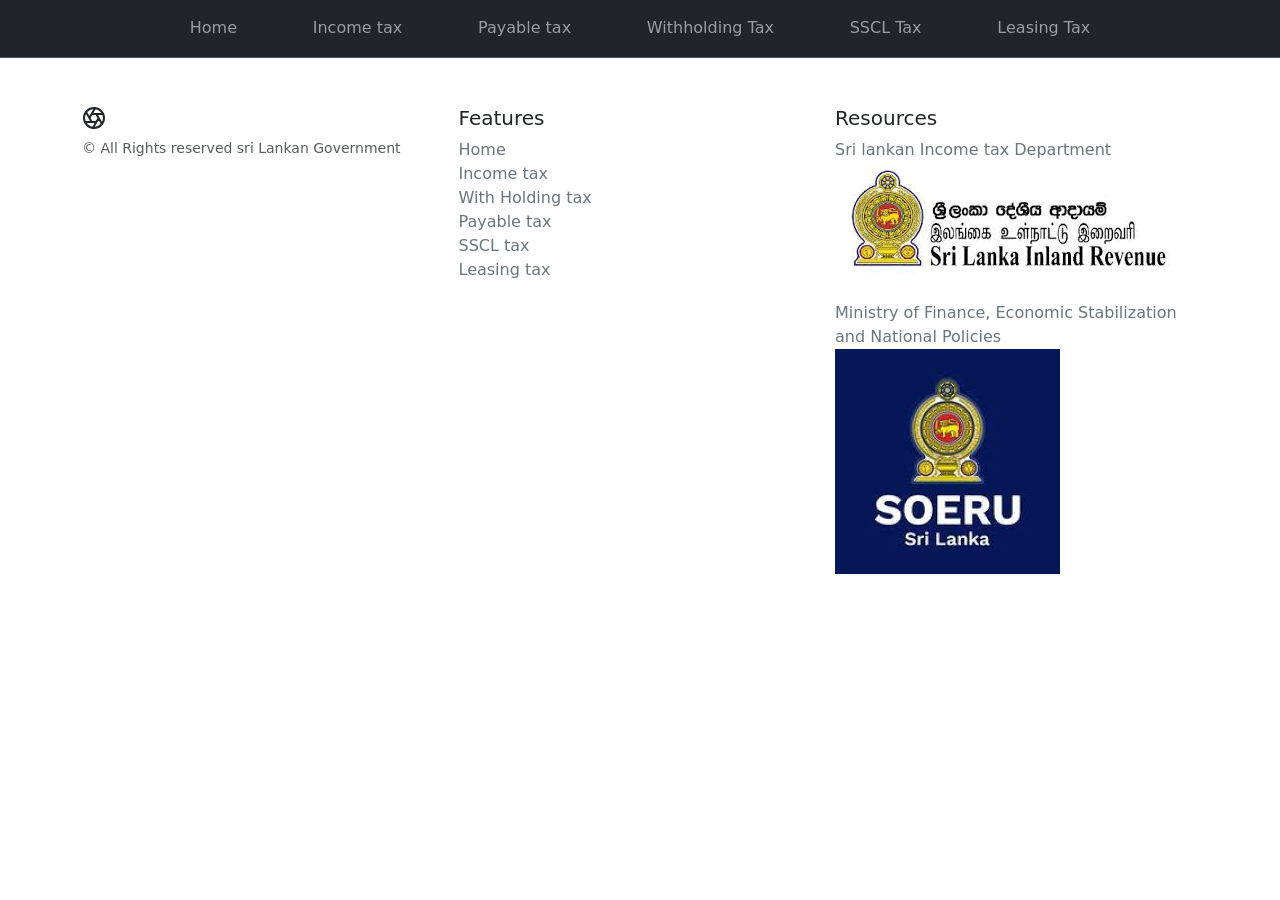
<file: Clear.html>
<!DOCTYPE html>
<html lang="en">

<head>
    <meta charset="UTF-8">
    <meta name="viewport" content="width=device-width, initial-scale=1.0">
    <title>Document</title>

    <link href="https://cdn.jsdelivr.net/npm/bootstrap@5.3.8/dist/css/bootstrap.min.css" rel="stylesheet"
        integrity="sha384-sRIl4kxILFvY47J16cr9ZwB07vP4J8+LH7qKQnuqkuIAvNWLzeN8tE5YBujZqJLB" crossorigin="anonymous">
    <link rel="stylesheet" href="assets/css/style.css">
</head>

<body>
    <nav class="navbar navbar-expand-md bg-dark sticky-top border-bottom" data-bs-theme="dark">
        <div class="container"> <a class="navbar-brand d-md-none" href="#"> <svg class="bi" width="24" height="24"
                    aria-hidden="true">
                    <use xlink:href="#aperture"></use>
                </svg>
                Aperture
            </a> <button class="navbar-toggler" type="button" data-bs-toggle="offcanvas" data-bs-target="#offcanvas"
                aria-controls="offcanvas" aria-label="Toggle navigation"> <span class="navbar-toggler-icon"></span>
            </button>
            <div class="offcanvas offcanvas-end" tabindex="-1" id="offcanvas" aria-labelledby="offcanvasLabel">
                <div class="offcanvas-header">
                    <h5 class="offcanvas-title" id="offcanvasLabel">Aperture</h5> <button type="button"
                        class="btn-close" data-bs-dismiss="offcanvas" aria-label="Close"></button>
                </div>
                <div class="offcanvas-body">
                    <ul class="navbar-nav flex-grow-1 justify-content-between">
                        <li class="nav-item"><a class="nav-link" href="#" aria-label="Aperture"> <svg class="bi"
                                    width="24" height="24" aria-hidden="true">
                                    <use xlink:href="#aperture"></use>
                                </svg> </a></li>
                        <li class="nav-item"><a class="nav-link" href="index.html">Home</a></li>
                        <li class="nav-item"><a class="nav-link" href="incometax.html">Income tax</a></li>
                        <li class="nav-item"><a class="nav-link" href="Payable Tax.html">Payable tax</a></li>
                        <li class="nav-item"><a class="nav-link" href="Withholdingtax.html">Withholding Tax</a></li>
                        <li class="nav-item"><a class="nav-link" href="SSCL.html">SSCL Tax</a></li>
                        <li class="nav-item"><a class="nav-link" href="Leasing Calculations.html">Leasing Tax</a></li>
                        <li class="nav-item"><a class="nav-link" href="checkout.html" aria-label="Cart"> <svg class="bi"
                                    width="24" height="24" aria-hidden="true">
                                    <use xlink:href="#cart"></use>
                                </svg> </a></li>
                    </ul>
                </div>
            </div>
        </div>
    </nav>




    <footer class="container py-5">
        <div class="row">
            <div class="col-12 col-md"> <svg xmlns="http://www.w3.org/2000/svg" width="24" height="24" fill="none"
                    stroke="currentColor" stroke-linecap="round" stroke-linejoin="round" stroke-width="2"
                    class="d-block mb-2" role="img" viewBox="0 0 24 24">
                    <title>Product</title>
                    <circle cx="12" cy="12" r="10"></circle>
                    <path
                        d="M14.31 8l5.74 9.94M9.69 8h11.48M7.38 12l5.74-9.94M9.69 16L3.95 6.06M14.31 16H2.83m13.79-4l-5.74 9.94">
                    </path>
                </svg> <small class="d-block mb-3 text-body-secondary">© All Rights reserved sri Lankan
                    Government</small> </div>
            <div class="col-6 col-md">
                <h5>Features</h5>
                <ul class="list-unstyled text-small">
                    <li><a class="link-secondary text-decoration-none" href="index.html">Home</a></li>
                    <li><a class="link-secondary text-decoration-none" href="incomeTax.html">Income tax</a></li>
                    <li><a class="link-secondary text-decoration-none" href="Witdrawal tax.html">With Holding
                            tax</a></li>
                    <li><a class="link-secondary text-decoration-none" href="Payable Tax.html">Payable tax</a>
                    </li>
                    <li><a class="link-secondary text-decoration-none" href="SSCL.html">SSCL tax</a></li>
                    <li><a class="link-secondary text-decoration-none" href="Leasing Calculations.html">Leasing
                            tax</a></li>
                </ul>
            </div>
            <div class="col-6 col-md">
                <h5>Resources</h5>
                <ul class="list-unstyled text-small">
                    <li><a class="link-secondary text-decoration-none"
                            href="https://eservices.ird.gov.lk/Authentication/LoginEntry?ReturnUrl=%2fDashboard%2fShowDashboard">Sri
                            lankan Income tax Department</a></li><img src="assets/img/images (3).jpeg" alt="">
                    <li><a class="link-secondary text-decoration-none" href=""></a></li>

                    <li><a class="link-secondary text-decoration-none" href="https://www.treasury.gov.lk/">
                            Ministry
                            of Finance, Economic Stabilization and National Policies
                        </a></li><img src="assets/img/images (4).jpeg" alt="">
                    <li><a class="link-secondary text-decoration-none" href="https://www.gov.lk/" National Government
                            Portal (GOV.LK)></a></li>
                </ul>
            </div>


        </div>
    </footer>

    <script src="https://cdn.jsdelivr.net/npm/bootstrap@5.3.8/dist/js/bootstrap.bundle.min.js"
        integrity="sha384-FKyoEForCGlyvwx9Hj09JcYn3nv7wiPVlz7YYwJrWVcXK/BmnVDxM+D2scQbITxI"
        crossorigin="anonymous"></script>

</body>

</html>
</file>
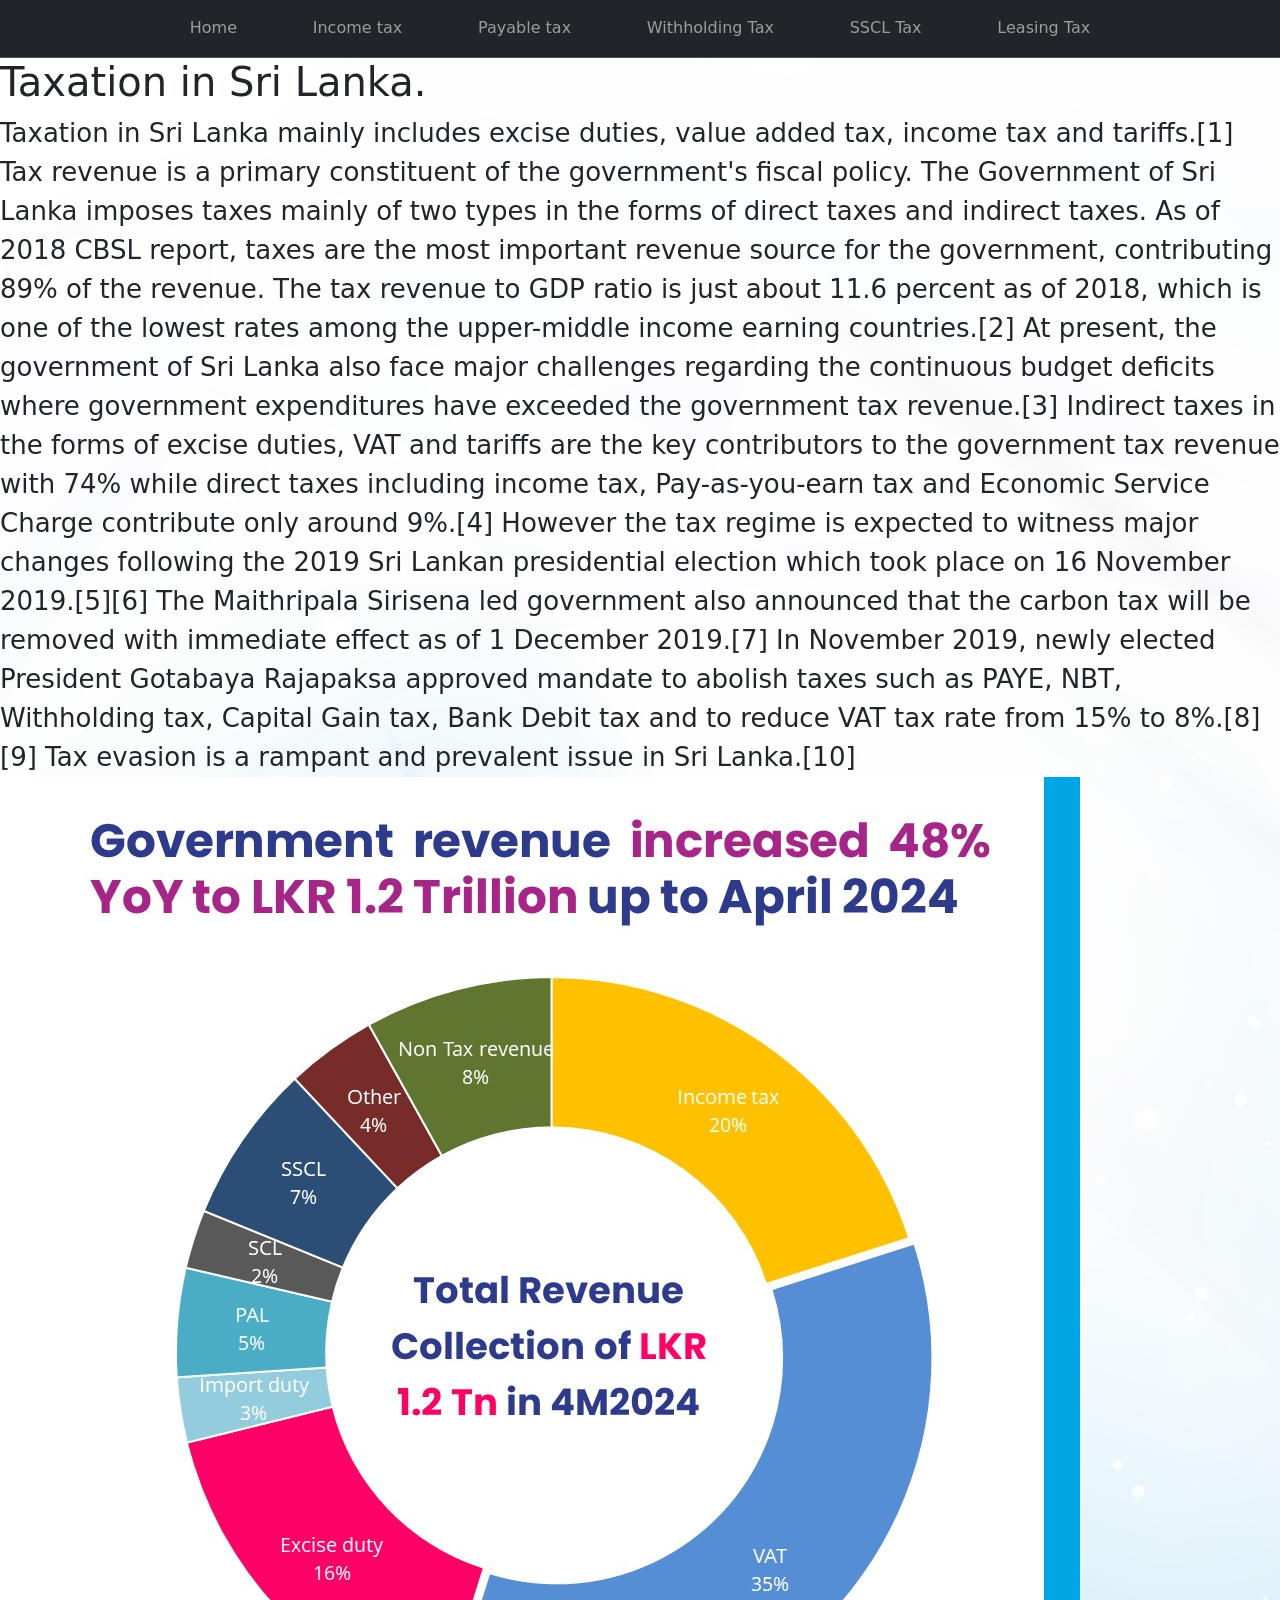
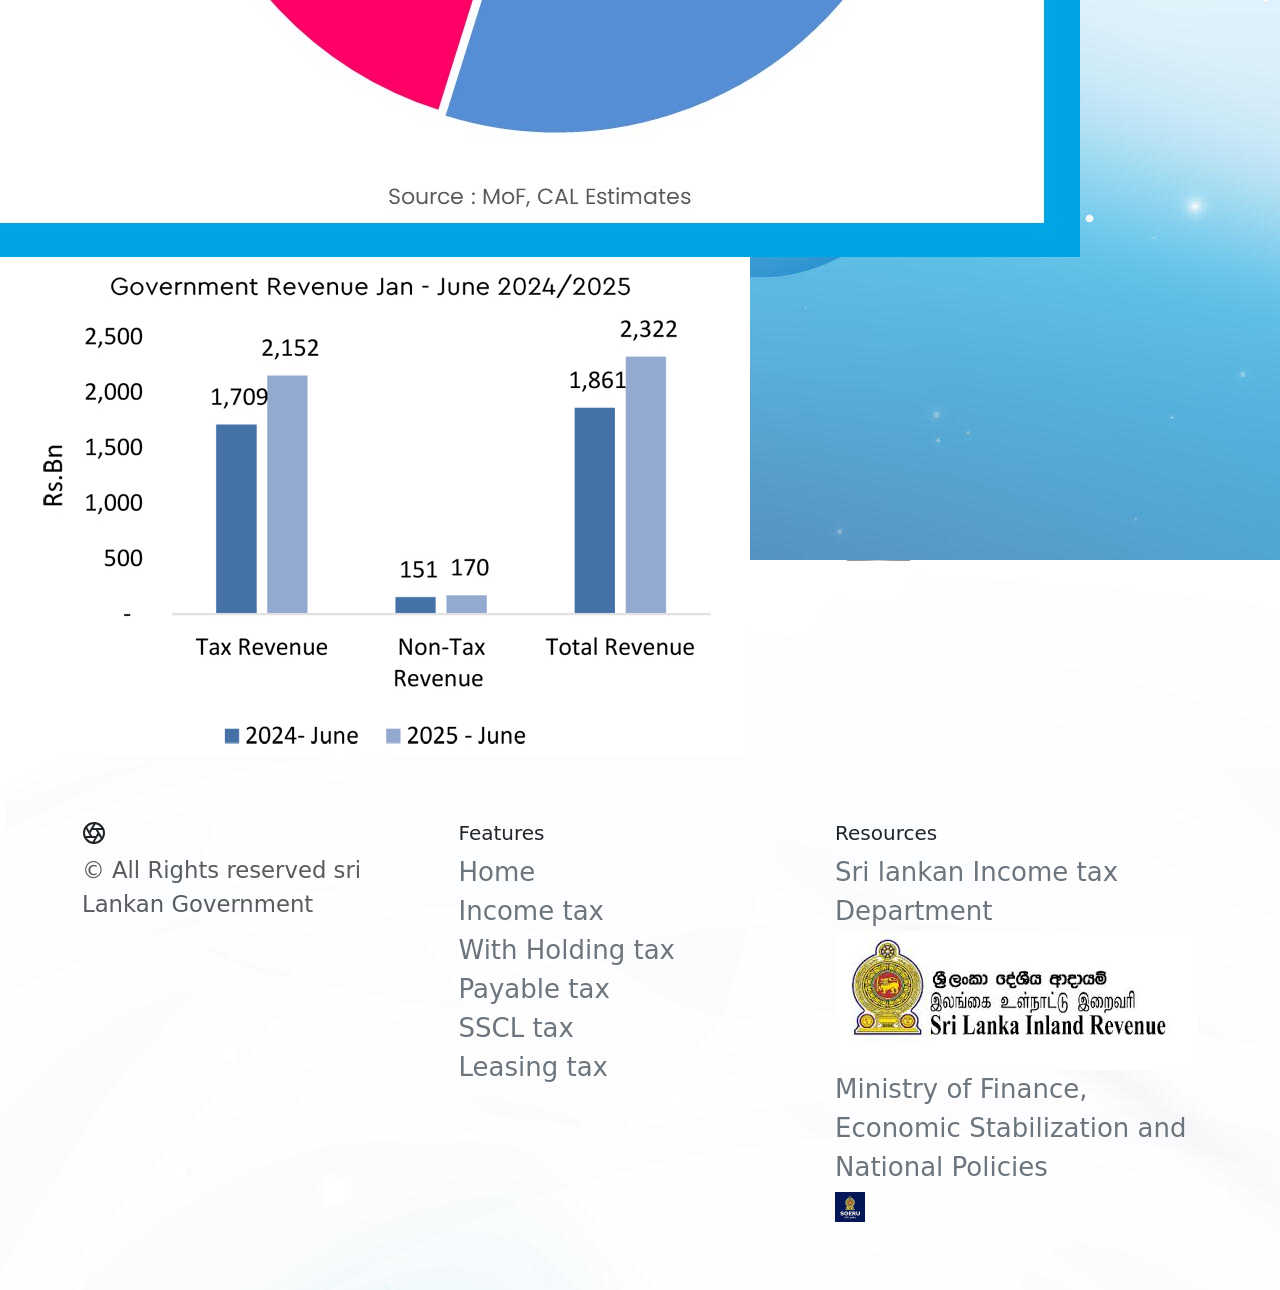
<file: description.html>
<!DOCTYPE html>
<html lang="en">

<head>
    <meta charset="UTF-8">
    <meta name="viewport" content="width=device-width, initial-scale=1.0">
    <title>Document</title>

    <link href="https://cdn.jsdelivr.net/npm/bootstrap@5.3.8/dist/css/bootstrap.min.css" rel="stylesheet"
        integrity="sha384-sRIl4kxILFvY47J16cr9ZwB07vP4J8+LH7qKQnuqkuIAvNWLzeN8tE5YBujZqJLB" crossorigin="anonymous">
    <link rel="stylesheet" href="assets/css/style.css">
</head>

<body>


</body>

<body background="assets/img/119227-blue-and-white-abstract-background-image.jpg"></body>

<nav class="navbar navbar-expand-md bg-dark sticky-top border-bottom" data-bs-theme="dark">
    <div class="container"> <a class="navbar-brand d-md-none" href="#"> <svg class="bi" width="24" height="24"
                aria-hidden="true">
                <use xlink:href="#aperture"></use>
            </svg>
            Aperture
        </a> <button class="navbar-toggler" type="button" data-bs-toggle="offcanvas" data-bs-target="#offcanvas"
            aria-controls="offcanvas" aria-label="Toggle navigation"> <span class="navbar-toggler-icon"></span>
        </button>
        <div class="offcanvas offcanvas-end" tabindex="-1" id="offcanvas" aria-labelledby="offcanvasLabel">
            <div class="offcanvas-header">
                <h5 class="offcanvas-title" id="offcanvasLabel">Aperture</h5> <button type="button" class="btn-close"
                    data-bs-dismiss="offcanvas" aria-label="Close"></button>
            </div>
            <div class="offcanvas-body">
                <ul class="navbar-nav flex-grow-1 justify-content-between">
                    <li class="nav-item"><a class="nav-link" href="#" aria-label="Aperture"> <svg class="bi" width="24"
                                height="24" aria-hidden="true">
                                <use xlink:href="#aperture"></use>
                            </svg> </a></li>
                    <li class="nav-item"><a class="nav-link" href="index.html">Home</a></li>
                    <li class="nav-item"><a class="nav-link" href="incometax.html">Income tax</a></li>
                    <li class="nav-item"><a class="nav-link" href="Payable Tax.html">Payable tax</a></li>
                    <li class="nav-item"><a class="nav-link" href="Withholdingtax.html">Withholding Tax</a></li>
                    <li class="nav-item"><a class="nav-link" href="SSCL.html">SSCL Tax</a></li>
                    <li class="nav-item"><a class="nav-link" href="Leasing Calculations.html">Leasing Tax</a></li>
                    <li class="nav-item"><a class="nav-link" href="checkout.html" aria-label="Cart"> <svg class="bi"
                                width="24" height="24" aria-hidden="true">
                                <use xlink:href="#cart"></use>
                            </svg> </a></li>
                </ul>
            </div>
        </div>
    </div>
</nav>



<h1>Taxation in Sri Lanka.</h1>
<font style="font-size: 26px;">Taxation in Sri Lanka mainly includes excise duties, value added tax, income tax and
    tariffs.[1] Tax revenue is a primary constituent of the government's fiscal policy. The Government of Sri Lanka
    imposes taxes mainly of two types in the forms of direct taxes and indirect taxes. As of 2018 CBSL report, taxes are
    the most important revenue source for the government, contributing 89% of the revenue. The tax revenue to GDP ratio
    is just about 11.6 percent as of 2018, which is one of the lowest rates among the upper-middle income earning
    countries.[2] At present, the government of Sri Lanka also face major challenges regarding the continuous budget
    deficits where government expenditures have exceeded the government tax revenue.[3]

    Indirect taxes in the forms of excise duties, VAT and tariffs are the key contributors to the government tax revenue
    with 74% while direct taxes including income tax, Pay-as-you-earn tax and Economic Service Charge contribute only
    around 9%.[4]

    However the tax regime is expected to witness major changes following the 2019 Sri Lankan presidential election
    which took place on 16 November 2019.[5][6] The Maithripala Sirisena led government also announced that the carbon
    tax will be removed with immediate effect as of 1 December 2019.[7] In November 2019, newly elected President
    Gotabaya Rajapaksa approved mandate to abolish taxes such as PAYE, NBT, Withholding tax, Capital Gain tax, Bank
    Debit tax and to reduce VAT tax rate from 15% to 8%.[8][9] Tax evasion is a rampant and prevalent issue in Sri
    Lanka.[10]
    <p align="left"> <img src="assets/img/Slide3.jpg" alt="">
        <img src="assets/img/Fiscal-Review-Report-Jan-June2025-20250801-3.jpg" alt="">
    </p>

    <footer class="container py-5">
        <div class="row">
            <div class="col-12 col-md"> <svg xmlns="http://www.w3.org/2000/svg" width="24" height="24" fill="none"
                    stroke="currentColor" stroke-linecap="round" stroke-linejoin="round" stroke-width="2"
                    class="d-block mb-2" role="img" viewBox="0 0 24 24">
                    <title>Product</title>
                    <circle cx="12" cy="12" r="10"></circle>
                    <path
                        d="M14.31 8l5.74 9.94M9.69 8h11.48M7.38 12l5.74-9.94M9.69 16L3.95 6.06M14.31 16H2.83m13.79-4l-5.74 9.94">
                    </path>
                </svg> <small class="d-block mb-3 text-body-secondary">© All Rights reserved sri Lankan
                    Government</small> </div>
            <div class="col-6 col-md">
                <h5>Features</h5>
                <ul class="list-unstyled text-small">
                    <li><a class="link-secondary text-decoration-none" href="index.html">Home</a></li>
                    <li><a class="link-secondary text-decoration-none" href="incomeTax.html">Income tax</a></li>
                    <li><a class="link-secondary text-decoration-none" href="Witdrawal tax.html">With Holding
                            tax</a></li>
                    <li><a class="link-secondary text-decoration-none" href="Payable Tax.html">Payable tax</a>
                    </li>
                    <li><a class="link-secondary text-decoration-none" href="SSCL.html">SSCL tax</a></li>
                    <li><a class="link-secondary text-decoration-none" href="Leasing Calculations.html">Leasing
                            tax</a></li>
                </ul>
            </div>
            <div class="col-6 col-md">
                <h5>Resources</h5>
                <ul class="list-unstyled text-small">
                    <li><a class="link-secondary text-decoration-none"
                            href="https://eservices.ird.gov.lk/Authentication/LoginEntry?ReturnUrl=%2fDashboard%2fShowDashboard">Sri
                            lankan Income tax Department</a></li><img src="assets/img/images (3).jpeg" alt="">
                    <li><a class="link-secondary text-decoration-none" href=""></a></li>

                    <li><a class="link-secondary text-decoration-none" href="https://www.treasury.gov.lk/">
                            Ministry
                            of Finance, Economic Stabilization and National Policies
                        </a></li><img src="assets/img/images (4).jpeg" alt="me" class="gov">
                    <li><a class="link-secondary text-decoration-none" href="https://www.gov.lk/" National Government
                            Portal (GOV.LK)></a></li>
                </ul>
            </div>


        </div>
    </footer>

    <script src="https://cdn.jsdelivr.net/npm/bootstrap@5.3.8/dist/js/bootstrap.bundle.min.js"
        integrity="sha384-FKyoEForCGlyvwx9Hj09JcYn3nv7wiPVlz7YYwJrWVcXK/BmnVDxM+D2scQbITxI"
        crossorigin="anonymous"></script>


    </body>

</html>
</file>
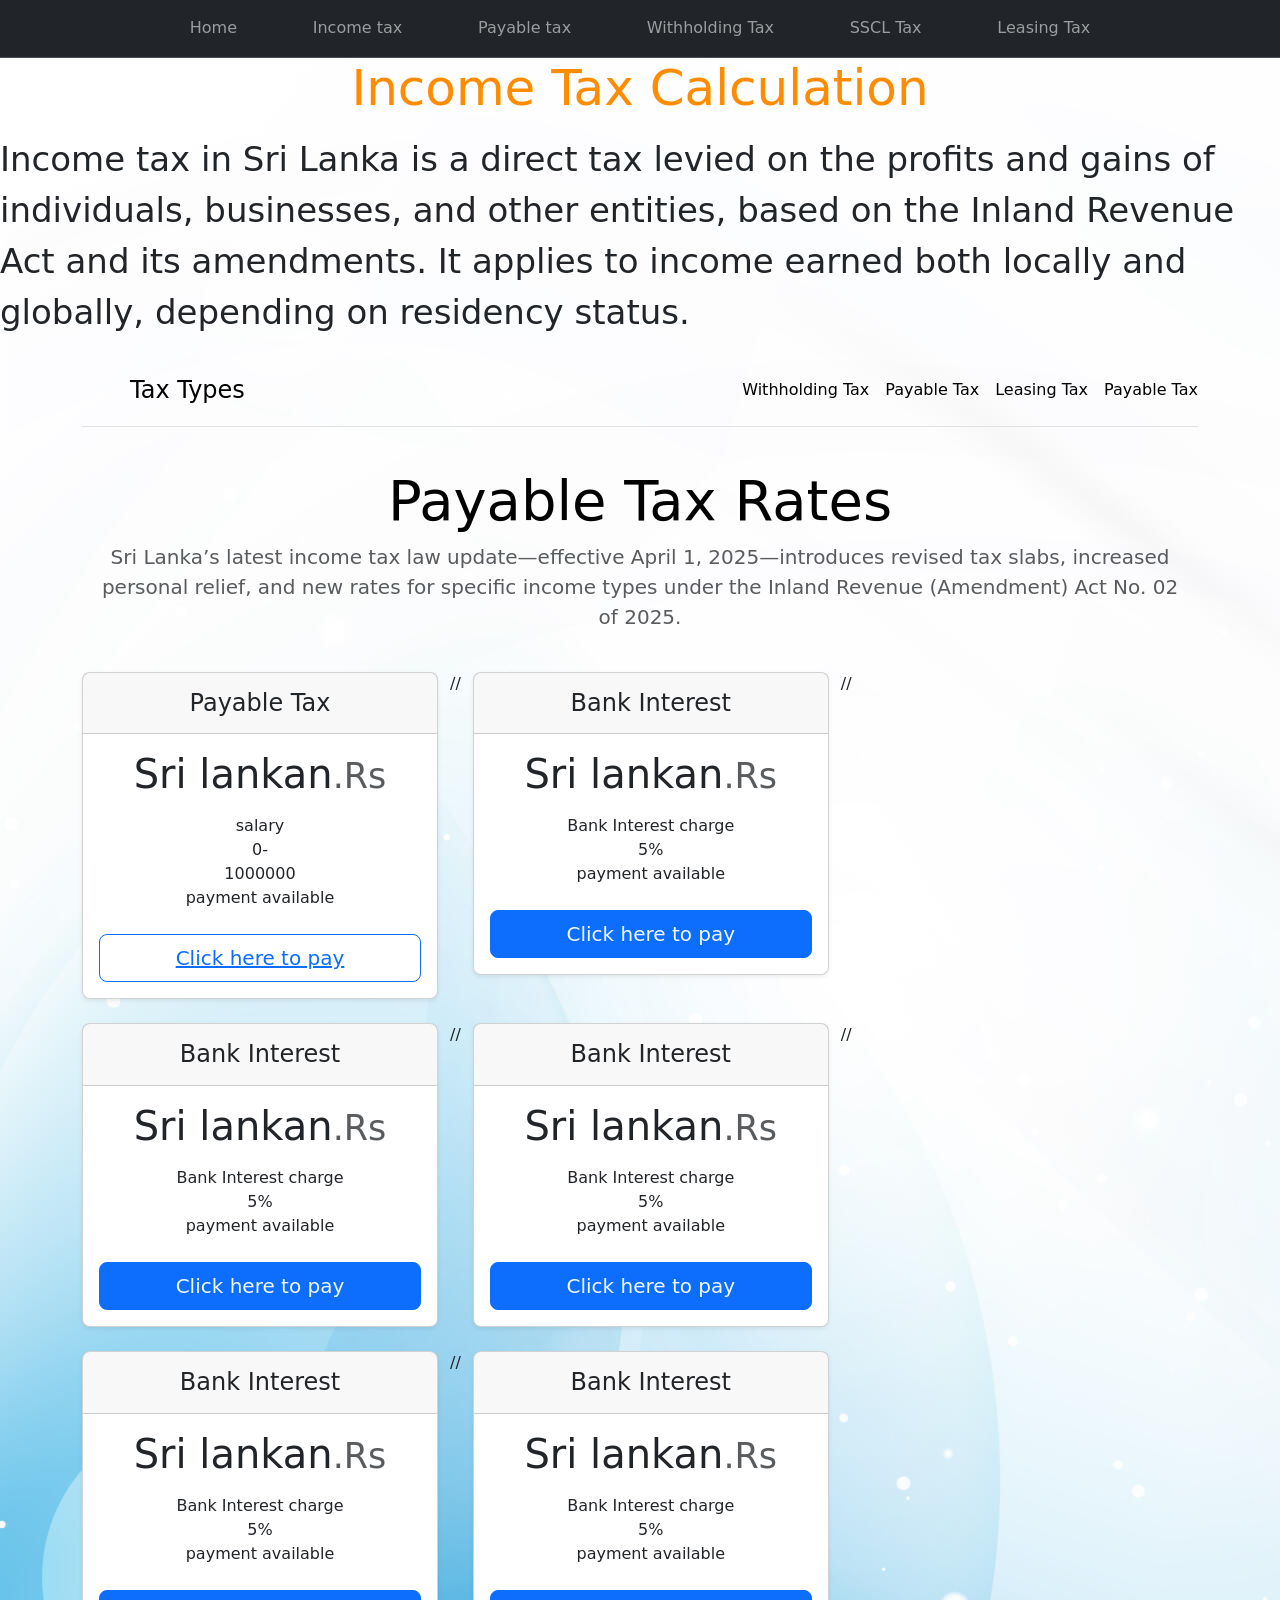
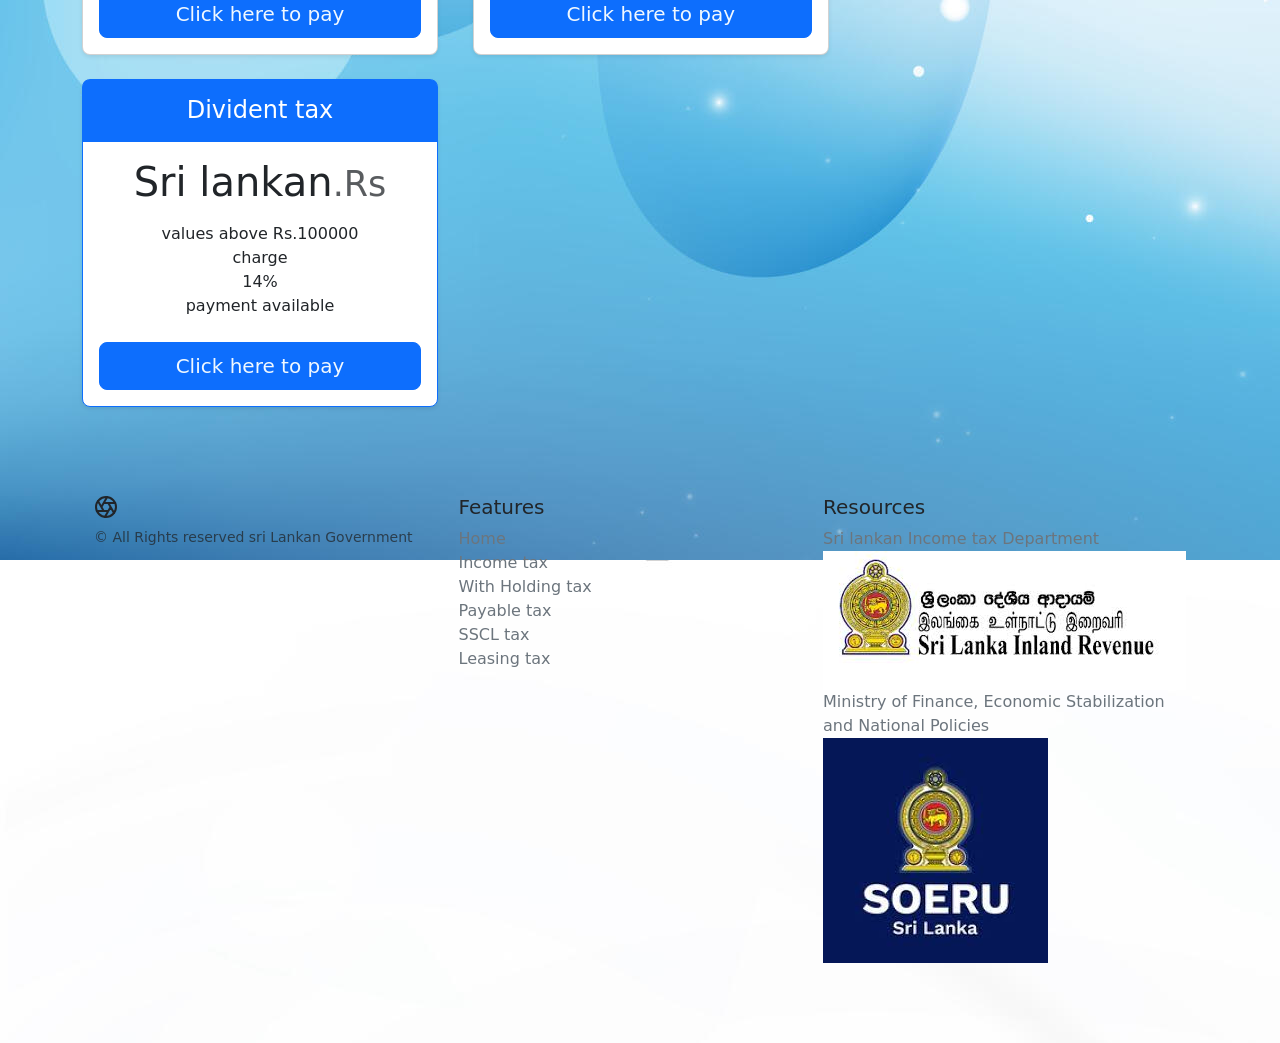
<file: incomeTax.html>
<!DOCTYPE html>
<html lang="en">
<head>
    <meta charset="UTF-8">
    <meta name="viewport" content="width=device-width, initial-scale=1.0">
    <title>Document</title>

    <link href="https://cdn.jsdelivr.net/npm/bootstrap@5.3.8/dist/css/bootstrap.min.css" rel="stylesheet"
        integrity="sha384-sRIl4kxILFvY47J16cr9ZwB07vP4J8+LH7qKQnuqkuIAvNWLzeN8tE5YBujZqJLB" crossorigin="anonymous">
    <link rel="stylesheet" href="assets/css/style.css">
</head>
<body>
<body background="assets/img/119227-blue-and-white-abstract-background-image.jpg"></body>

<nav class="navbar navbar-expand-md bg-dark sticky-top border-bottom" data-bs-theme="dark">
        <div class="container"> <a class="navbar-brand d-md-none" href="#"> <svg class="bi" width="24" height="24"
                    aria-hidden="true">
                    <use xlink:href="#aperture"></use>
                </svg>
                Aperture
            </a> <button class="navbar-toggler" type="button" data-bs-toggle="offcanvas" data-bs-target="#offcanvas"
                aria-controls="offcanvas" aria-label="Toggle navigation"> <span class="navbar-toggler-icon"></span>
            </button>
            <div class="offcanvas offcanvas-end" tabindex="-1" id="offcanvas" aria-labelledby="offcanvasLabel">
                <div class="offcanvas-header">
                    <h5 class="offcanvas-title" id="offcanvasLabel">Aperture</h5> <button type="button"
                        class="btn-close" data-bs-dismiss="offcanvas" aria-label="Close"></button>
                </div>
                <div class="offcanvas-body">
                    <ul class="navbar-nav flex-grow-1 justify-content-between">
                        <li class="nav-item"><a class="nav-link" href="#" aria-label="Aperture"> <svg class="bi"
                                    width="24" height="24" aria-hidden="true">
                                    <use xlink:href="#aperture"></use>
                                </svg> </a></li>
                        <li class="nav-item"><a class="nav-link" href="index.html">Home</a></li>
                        <li class="nav-item"><a class="nav-link" href="incometax.html">Income tax</a></li>
                        <li class="nav-item"><a class="nav-link" href="Payable Tax.html">Payable tax</a></li>
                        <li class="nav-item"><a class="nav-link" href="Withholdingtax.html">Withholding Tax</a></li>
                        <li class="nav-item"><a class="nav-link" href="SSCL.html">SSCL Tax</a></li>
                        <li class="nav-item"><a class="nav-link" href="Leasing Calculations.html">Leasing Tax</a></li>
                        <li class="nav-item"><a class="nav-link" href="checkout.html" aria-label="Cart"> <svg class="bi" width="24"
                                    height="24" aria-hidden="true">
                                    <use xlink:href="#cart"></use>
                                </svg> </a></li>
                    </ul>
                </div>
            </div>
        </div>
    </nav>

    




    <h1>
        <font style="color: darkorange;">
            <font style="font-size: 50px;"><p align="center">Income Tax Calculation</p>
    </h1>
    </font>
    </font>

    <p>
        <font style="font-size: 34px;">Income tax in Sri Lanka is a direct tax levied on the profits and gains of individuals, businesses, and other entities, based on the Inland Revenue Act and its amendments. It applies to income earned both locally and globally, depending on residency status.    </font>
    </p>

    
    <div class="container py-3">
        <header>
            <div class="d-flex flex-column flex-md-row align-items-center pb-3 mb-4 border-bottom"> <a href="/"
                    class="d-flex align-items-center link-body-emphasis text-decoration-none"> <svg
                        xmlns="http://www.w3.org/2000/svg" width="40" height="32" class="me-2" viewBox="0 0 118 94"
                        role="img">
                                             <span class="fs-4">Tax Types</span> </a>
                <nav class="d-inline-flex mt-2 mt-md-0 ms-md-auto"> <a
                        class="me-3 py-2 link-body-emphasis text-decoration-none" href="Withholdingtax.html">Withholding Tax</a> <a
                        class="me-3 py-2 link-body-emphasis text-decoration-none" href="Payable Tax.html">Payable Tax</a> <a
                        class="me-3 py-2 link-body-emphasis text-decoration-none" href="Leasing Calculations.html">Leasing Tax</a> <a
                        class="py-2 link-body-emphasis text-decoration-none" href="Payable Tax.html">Payable Tax</a> </nav>
           
                    </svg>
                </div>
            <div class="pricing-header p-3 pb-md-4 mx-auto text-center">
                <h1 class="display-4 fw-normal text-body-emphasis">Payable Tax Rates</h1>
                <p class="fs-5 text-body-secondary"> Sri Lanka’s latest income tax law update—effective April 1, 2025—introduces revised tax slabs, increased personal relief, and new rates for specific income types under the Inland Revenue (Amendment) Act No. 02 of 2025. </p>
            </div>
        </header>
        <main>
            <div class="row row-cols-1 row-cols-md-3 mb-3 text-center">
                <div class="col">
                    <div class="card mb-4 rounded-3 shadow-sm">
                        <div class="card-header py-3">
                            <h4 class="my-0 fw-normal"> Payable Tax</h4>
                        </div>
                        <div class="card-body">
                            <h1 class="card-title pricing-card-title">Sri lankan<small
                                    class="text-body-secondary fw-light">.Rs</small></h1>
                            <ul class="list-unstyled mt-3 mb-4">
                                <li> salary  </li>
                                <li>0-</li>
                                <li>1000000</li>
                                <li>payment available</li>
                            </ul> <button type="button" class="w-100 btn btn-lg btn-outline-primary"><a
                                    href="checkout.html">Click here to pay
                                </a></button>
                        </div>
                    </div>
                </div>
                //
                <div class="col">
                    <div class="card mb-4 rounded-3 shadow-sm">
                        <div class="card-header py-3">
                            <h4 class="my-0 fw-normal">Bank Interest</h4>
                        </div>
                        <div class="card-body">
                            <h1 class="card-title pricing-card-title">Sri lankan<small
                                    class="text-body-secondary fw-light">.Rs</small></h1>
                            <h1 class="card-title pricing-card-title"><small
                                    class="text-body-secondary fw-light"></small></h1>
                            <ul class="list-unstyled mt-3 mb-4">
                                <li>Bank Interest charge</li>
                                <li>5%</li>

                                <li>payment available</li>
                            </ul> <button type="button" class="w-100 btn btn-lg btn-primary"><a href="checkout.html"></a>
                                    <font style="color: aliceblue;">Click here to pay</font>
                                </a></button>
                        </div>
                    </div>
                </div>
                //
<div class="col">
                    <div class="card mb-4 rounded-3 shadow-sm">
                        <div class="card-header py-3">
                            <h4 class="my-0 fw-normal">Bank Interest</h4>
                        </div>
                        <div class="card-body">
                            <h1 class="card-title pricing-card-title">Sri lankan<small
                                    class="text-body-secondary fw-light">.Rs</small></h1>
                            <h1 class="card-title pricing-card-title"><small
                                    class="text-body-secondary fw-light"></small></h1>
                            <ul class="list-unstyled mt-3 mb-4">
                                <li>Bank Interest charge</li>
                                <li>5%</li>

                                <li>payment available</li>
                            </ul> <button type="button" class="w-100 btn btn-lg btn-primary"><a href="checkout.html"></a>
                                    <font style="color: aliceblue;">Click here to pay</font>
                                </a></button>
                        </div>
                    </div>
                </div>

                //
                <div class="col">
                    <div class="card mb-4 rounded-3 shadow-sm">
                        <div class="card-header py-3">
                            <h4 class="my-0 fw-normal">Bank Interest</h4>
                        </div>
                        <div class="card-body">
                            <h1 class="card-title pricing-card-title">Sri lankan<small
                                    class="text-body-secondary fw-light">.Rs</small></h1>
                            <h1 class="card-title pricing-card-title"><small
                                    class="text-body-secondary fw-light"></small></h1>
                            <ul class="list-unstyled mt-3 mb-4">
                                <li>Bank Interest charge</li>
                                <li>5%</li>

                                <li>payment available</li>
                            </ul> <button type="button" class="w-100 btn btn-lg btn-primary"><a href="checkout.html"></a>
                                    <font style="color: aliceblue;">Click here to pay</font>
                                </a></button>
                        </div>
                    </div>
                </div>
                //
                <div class="col">
                    <div class="card mb-4 rounded-3 shadow-sm">
                        <div class="card-header py-3">
                            <h4 class="my-0 fw-normal">Bank Interest</h4>
                        </div>
                        <div class="card-body">
                            <h1 class="card-title pricing-card-title">Sri lankan<small
                                    class="text-body-secondary fw-light">.Rs</small></h1>
                            <h1 class="card-title pricing-card-title"><small
                                    class="text-body-secondary fw-light"></small></h1>
                            <ul class="list-unstyled mt-3 mb-4">
                                <li>Bank Interest charge</li>
                                <li>5%</li>

                                <li>payment available</li>
                            </ul> <button type="button" class="w-100 btn btn-lg btn-primary"><a href="checkout.html"></a>
                                    <font style="color: aliceblue;">Click here to pay</font>
                                </a></button>
                        </div>
                    </div>
                </div>
                //
                <div class="col">
                    <div class="card mb-4 rounded-3 shadow-sm">
                        <div class="card-header py-3">
                            <h4 class="my-0 fw-normal">Bank Interest</h4>
                        </div>
                        <div class="card-body">
                            <h1 class="card-title pricing-card-title">Sri lankan<small
                                    class="text-body-secondary fw-light">.Rs</small></h1>
                            <h1 class="card-title pricing-card-title"><small
                                    class="text-body-secondary fw-light"></small></h1>
                            <ul class="list-unstyled mt-3 mb-4">
                                <li>Bank Interest charge</li>
                                <li>5%</li>

                                <li>payment available</li>
                            </ul> <button type="button" class="w-100 btn btn-lg btn-primary"><a href="checkout.html"></a>
                                    <font style="color: aliceblue;">Click here to pay</font>
                                </a></button>
                        </div>
                    </div>
                </div>


                
                <div class="col">
                    <div class="card mb-4 rounded-3 shadow-sm border-primary">
                        <div class="card-header py-3 text-bg-primary border-primary">
                            <h4 class="my-0 fw-normal">Divident tax</h4>
                        </div>
                        <div class="card-body">
                            <h1 class="card-title pricing-card-title">Sri lankan<small
                                    class="text-body-secondary fw-light">.Rs</small></h1>
                            <ul class="list-unstyled mt-3 mb-4">
                                <li>values above Rs.100000</li>
                                <li>charge</li>
                                <li>14% </li>
                                <li>payment available</li>
                            </ul> <button type="button" class="w-100 btn btn-lg btn-primary"><a
                                    href="checkout.html"><font style="color: aliceblue;">Click here to pay</font></a></button>
                        </div>
                    </div>
                </div>
            </div>
<footer class="container py-5">
        <div class="row">
            <div class="col-12 col-md"> <svg xmlns="http://www.w3.org/2000/svg" width="24" height="24" fill="none"
                    stroke="currentColor" stroke-linecap="round" stroke-linejoin="round" stroke-width="2"
                    class="d-block mb-2" role="img" viewBox="0 0 24 24">
                    <title>Product</title>
                    <circle cx="12" cy="12" r="10"></circle>
                    <path
                        d="M14.31 8l5.74 9.94M9.69 8h11.48M7.38 12l5.74-9.94M9.69 16L3.95 6.06M14.31 16H2.83m13.79-4l-5.74 9.94">
                    </path>
                </svg> <small class="d-block mb-3 text-body-secondary">© All Rights reserved sri Lankan
                    Government</small> </div>
            <div class="col-6 col-md">
                <h5>Features</h5>
                <ul class="list-unstyled text-small">
                    <li><a class="link-secondary text-decoration-none" href="index.html">Home</a></li>
                    <li><a class="link-secondary text-decoration-none" href="incomeTax.html">Income tax</a></li>
                    <li><a class="link-secondary text-decoration-none" href="Witdrawal tax.html">With Holding
                            tax</a></li>
                    <li><a class="link-secondary text-decoration-none" href="Payable Tax.html">Payable tax</a>
                    </li>
                    <li><a class="link-secondary text-decoration-none" href="SSCL.html">SSCL tax</a></li>
                    <li><a class="link-secondary text-decoration-none" href="Leasing Calculations.html">Leasing
                            tax</a></li>
                </ul>
            </div>
            <div class="col-6 col-md">
                <h5>Resources</h5>
                <ul class="list-unstyled text-small">
                    <li><a class="link-secondary text-decoration-none"
                            href="https://eservices.ird.gov.lk/Authentication/LoginEntry?ReturnUrl=%2fDashboard%2fShowDashboard">Sri
                            lankan Income tax Department</a></li><img src="assets/img/images (3).jpeg" alt="">
                    <li><a class="link-secondary text-decoration-none" href=""></a></li>

                    <li><a class="link-secondary text-decoration-none" href="https://www.treasury.gov.lk/">
                            Ministry
                            of Finance, Economic Stabilization and National Policies
                        </a></li><img src="assets/img/images (4).jpeg" alt="">
                    <li><a class="link-secondary text-decoration-none" href="https://www.gov.lk/" National Government
                            Portal (GOV.LK)></a></li>
                </ul>
            </div>


        </div>
    </footer>

    <script src="https://cdn.jsdelivr.net/npm/bootstrap@5.3.8/dist/js/bootstrap.bundle.min.js"
        integrity="sha384-FKyoEForCGlyvwx9Hj09JcYn3nv7wiPVlz7YYwJrWVcXK/BmnVDxM+D2scQbITxI"
        crossorigin="anonymous"></script>


</body>
</html>
</file>
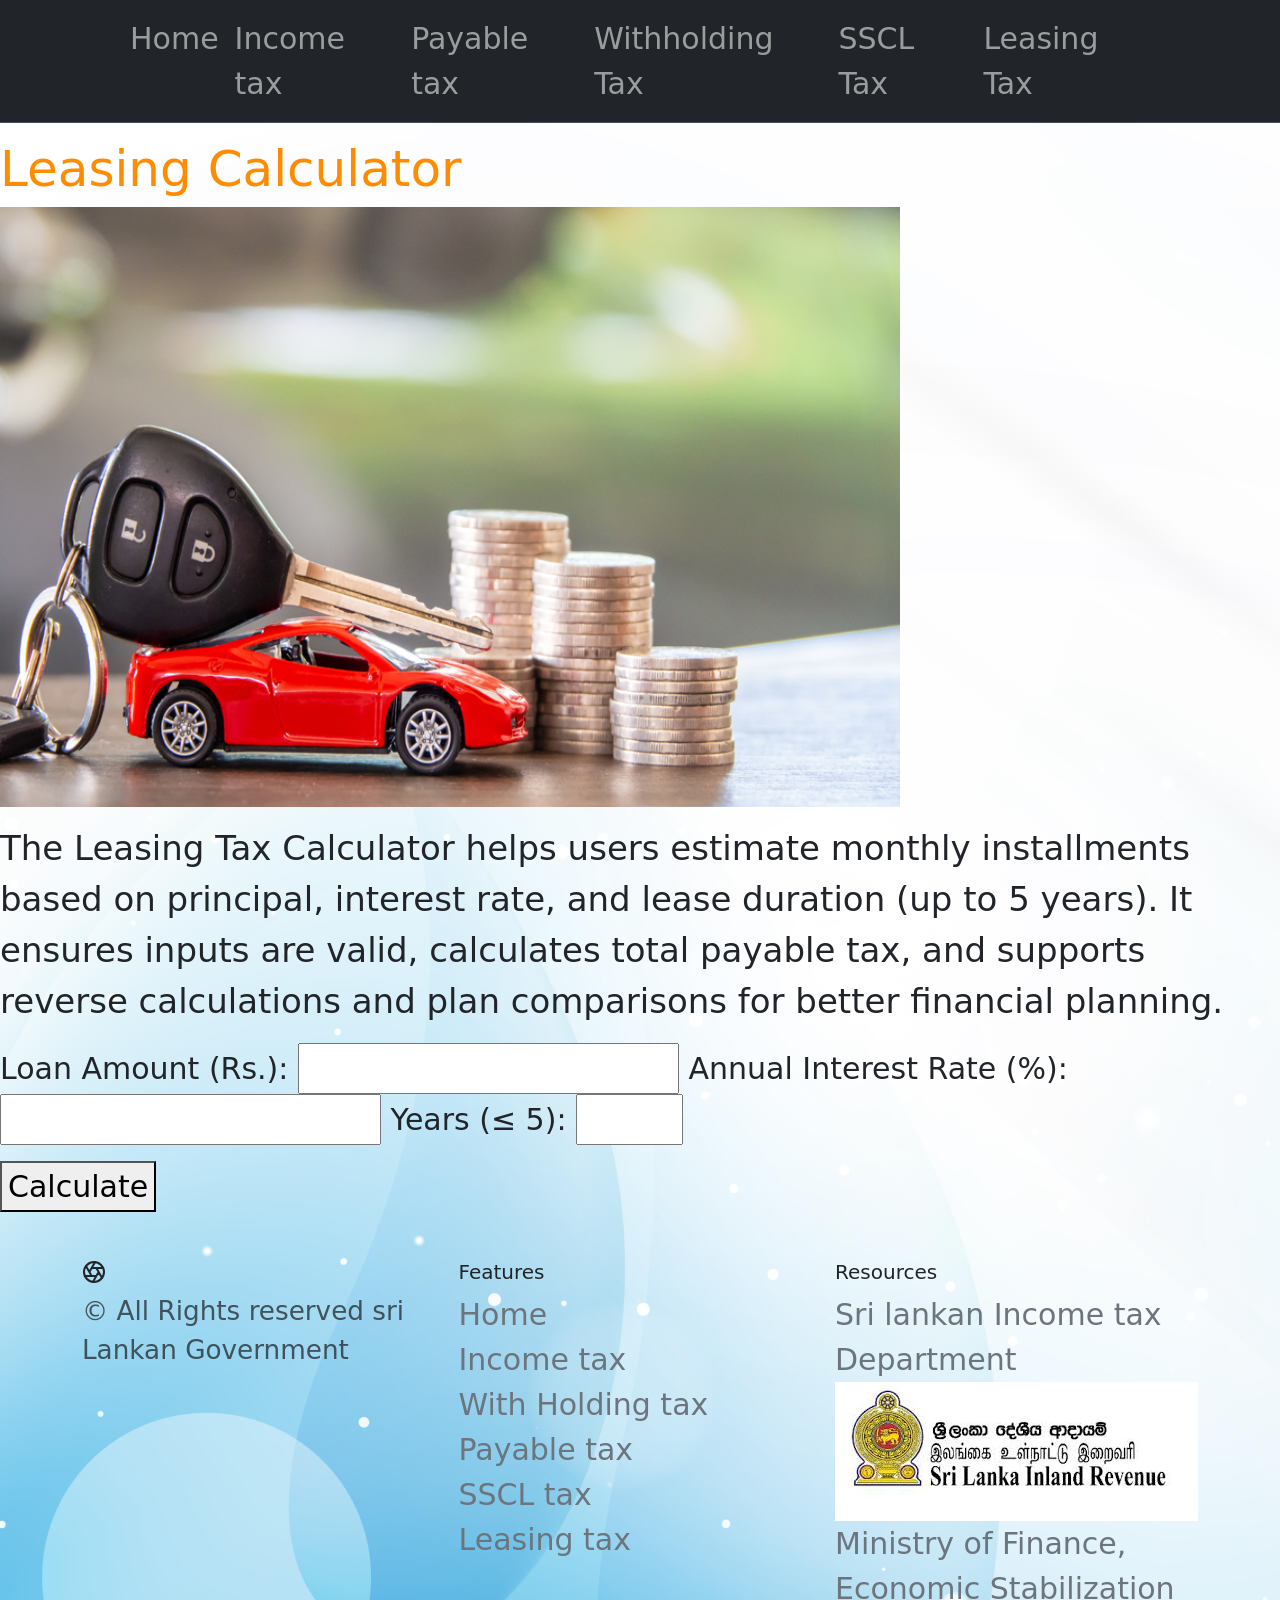
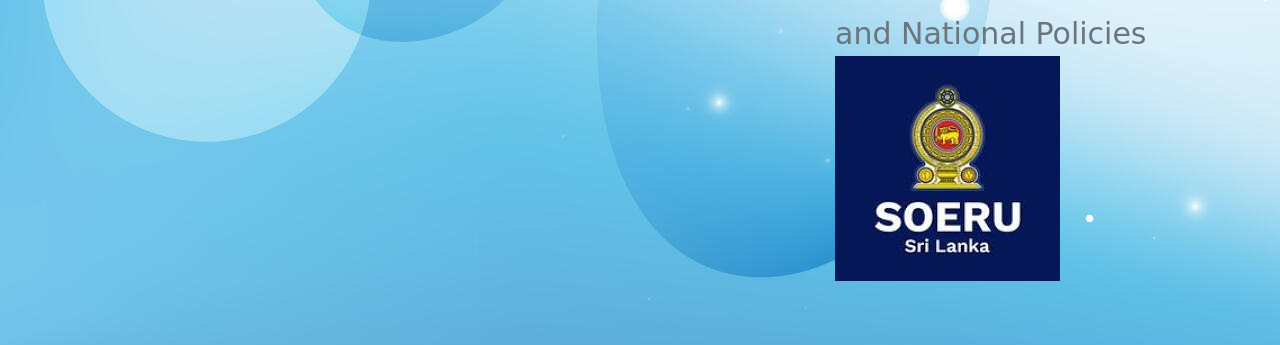
<file: Leasing Calculations.html>
<!DOCTYPE html>
<html lang="en">

<head>
    <meta charset="UTF-8" />
    <title>Leasing Calculator</title>
    <link href="https://cdn.jsdelivr.net/npm/bootstrap@5.3.8/dist/css/bootstrap.min.css" rel="stylesheet"
        integrity="sha384-sRIl4kxILFvY47J16cr9ZwB07vP4J8+LH7qKQnuqkuIAvNWLzeN8tE5YBujZqJLB" crossorigin="anonymous">
    <link rel="stylesheet" href="assets/css/style.css">


</head>

<body>

    <body background="assets/img/119227-blue-and-white-abstract-background-image.jpg"></body>

    <nav class="navbar navbar-expand-md bg-dark sticky-top border-bottom" data-bs-theme="dark">
        <div class="container"> <a class="navbar-brand d-md-none" href="#"> <svg class="bi" width="24" height="24"
                    aria-hidden="true">
                    <use xlink:href="#aperture"></use>
                </svg>
                Aperture
            </a> <button class="navbar-toggler" type="button" data-bs-toggle="offcanvas" data-bs-target="#offcanvas"
                aria-controls="offcanvas" aria-label="Toggle navigation"> <span class="navbar-toggler-icon"></span>
            </button>
            <div class="offcanvas offcanvas-end" tabindex="-1" id="offcanvas" aria-labelledby="offcanvasLabel">
                <div class="offcanvas-header">
                    <h5 class="offcanvas-title" id="offcanvasLabel">Aperture</h5> <button type="button"
                        class="btn-close" data-bs-dismiss="offcanvas" aria-label="Close"></button>
                </div>
                <div class="offcanvas-body">
                    <ul class="navbar-nav flex-grow-1 justify-content-between">
                        <li class="nav-item"><a class="nav-link" href="#" aria-label="Aperture"> <svg class="bi"
                                    width="24" height="24" aria-hidden="true">
                                    <use xlink:href="#aperture"></use>
                                </svg> </a></li>
                        <li class="nav-item"><a class="nav-link" href="index.html">Home</a></li>
                        <li class="nav-item"><a class="nav-link" href="incometax.html">Income tax</a></li>
                        <li class="nav-item"><a class="nav-link" href="Payable Tax.html">Payable tax</a></li>
                        <li class="nav-item"><a class="nav-link" href="Withholdingtax.html">Withholding Tax</a></li>
                        <li class="nav-item"><a class="nav-link" href="SSCL.html">SSCL Tax</a></li>
                        <li class="nav-item"><a class="nav-link" href="Leasing Calculations.html">Leasing Tax</a></li>
                        <li class="nav-item"><a class="nav-link" href="checkout.html" aria-label="Cart"> <svg class="bi"
                                    width="24" height="24" aria-hidden="true">
                                    <use xlink:href="#cart"></use>
                                </svg> </a></li>
                    </ul>
                </div>
            </div>
        </div>
    </nav>


    </p>

    <h2>
        <font style="font-size: 50px;">
            <font style="align-items: center;">
                <font style="color: darkorange;">Leasing Calculator</font>
            </font>
        </font>
    </h2>
    <img src="assets/img/car-loan.jpg" alt="car" class="lease">

    <p>
    <p style="font-size: 34px;">The Leasing Tax Calculator helps users estimate monthly installments based on principal,
        interest rate, and lease duration (up to 5 years). It ensures inputs are valid, calculates total payable tax,
        and supports reverse calculations and plan comparisons for better financial planning.</p>


    <form id="leasingForm">

        <body style="font-size: 30px;">
            <label for="loan">Loan Amount (Rs.):</label>
            <input type="number" id="loan" min="1" required />

            <label for="interest">Annual Interest Rate (%):</label>
            <input type="number" id="interest" min="0.1" required />

            <label for="years">Years (≤ 5):</label>
            <input type="number" id="years" min="1" max="5" required /></p>

            <button type="button" onclick="calculateLeasing()">Calculate</button>
            <div id="result"></div>
    </form>
    <footer class="container py-5">
        <div class="row">
            <div class="col-12 col-md"> <svg xmlns="http://www.w3.org/2000/svg" width="24" height="24" fill="none"
                    stroke="currentColor" stroke-linecap="round" stroke-linejoin="round" stroke-width="2"
                    class="d-block mb-2" role="img" viewBox="0 0 24 24">
                    <title>Product</title>
                    <circle cx="12" cy="12" r="10"></circle>
                    <path
                        d="M14.31 8l5.74 9.94M9.69 8h11.48M7.38 12l5.74-9.94M9.69 16L3.95 6.06M14.31 16H2.83m13.79-4l-5.74 9.94">
                    </path>
                </svg> <small class="d-block mb-3 text-body-secondary">© All Rights reserved sri Lankan
                    Government</small> </div>
            <div class="col-6 col-md">
                <h5>Features</h5>
                <ul class="list-unstyled text-small">
                    <li><a class="link-secondary text-decoration-none" href="index.html">Home</a></li>
                    <li><a class="link-secondary text-decoration-none" href="incomeTax.html">Income tax</a></li>
                    <li><a class="link-secondary text-decoration-none" href="Witdrawal tax.html">With Holding
                            tax</a></li>
                    <li><a class="link-secondary text-decoration-none" href="Payable Tax.html">Payable tax</a>
                    </li>
                    <li><a class="link-secondary text-decoration-none" href="SSCL.html">SSCL tax</a></li>
                    <li><a class="link-secondary text-decoration-none" href="Leasing Calculations.html">Leasing
                            tax</a></li>
                </ul>
            </div>
            <div class="col-6 col-md">
                <h5>Resources</h5>
                <ul class="list-unstyled text-small">
                    <li><a class="link-secondary text-decoration-none"
                            href="https://eservices.ird.gov.lk/Authentication/LoginEntry?ReturnUrl=%2fDashboard%2fShowDashboard">Sri
                            lankan Income tax Department</a></li><img src="assets/img/images (3).jpeg" alt="">
                    <li><a class="link-secondary text-decoration-none" href=""></a></li>

                    <li><a class="link-secondary text-decoration-none" href="https://www.treasury.gov.lk/">
                            Ministry
                            of Finance, Economic Stabilization and National Policies
                        </a></li><img src="assets/img/images (4).jpeg" alt="">
                    <li><a class="link-secondary text-decoration-none" href="https://www.gov.lk/" National Government
                            Portal (GOV.LK)></a></li>
                </ul>
            </div>


        </div>
    </footer>
</body>

</html>
</file>
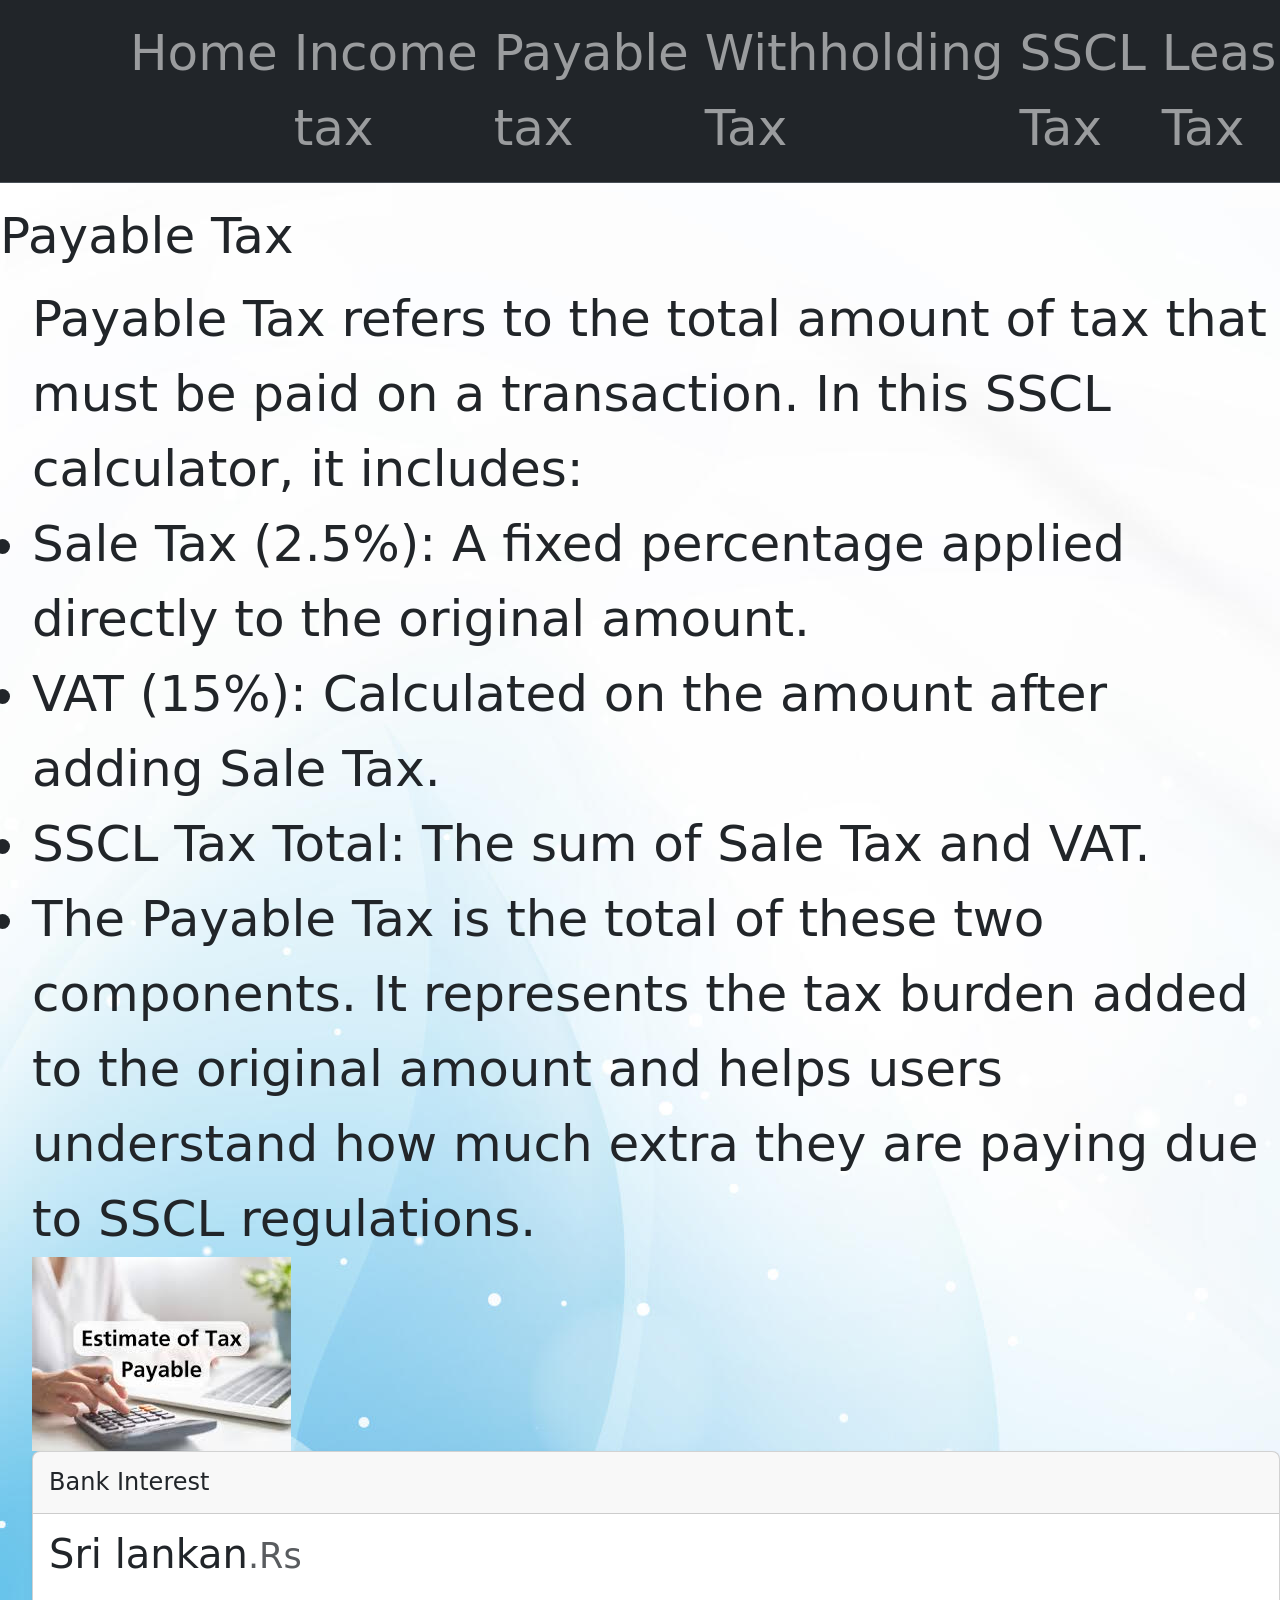
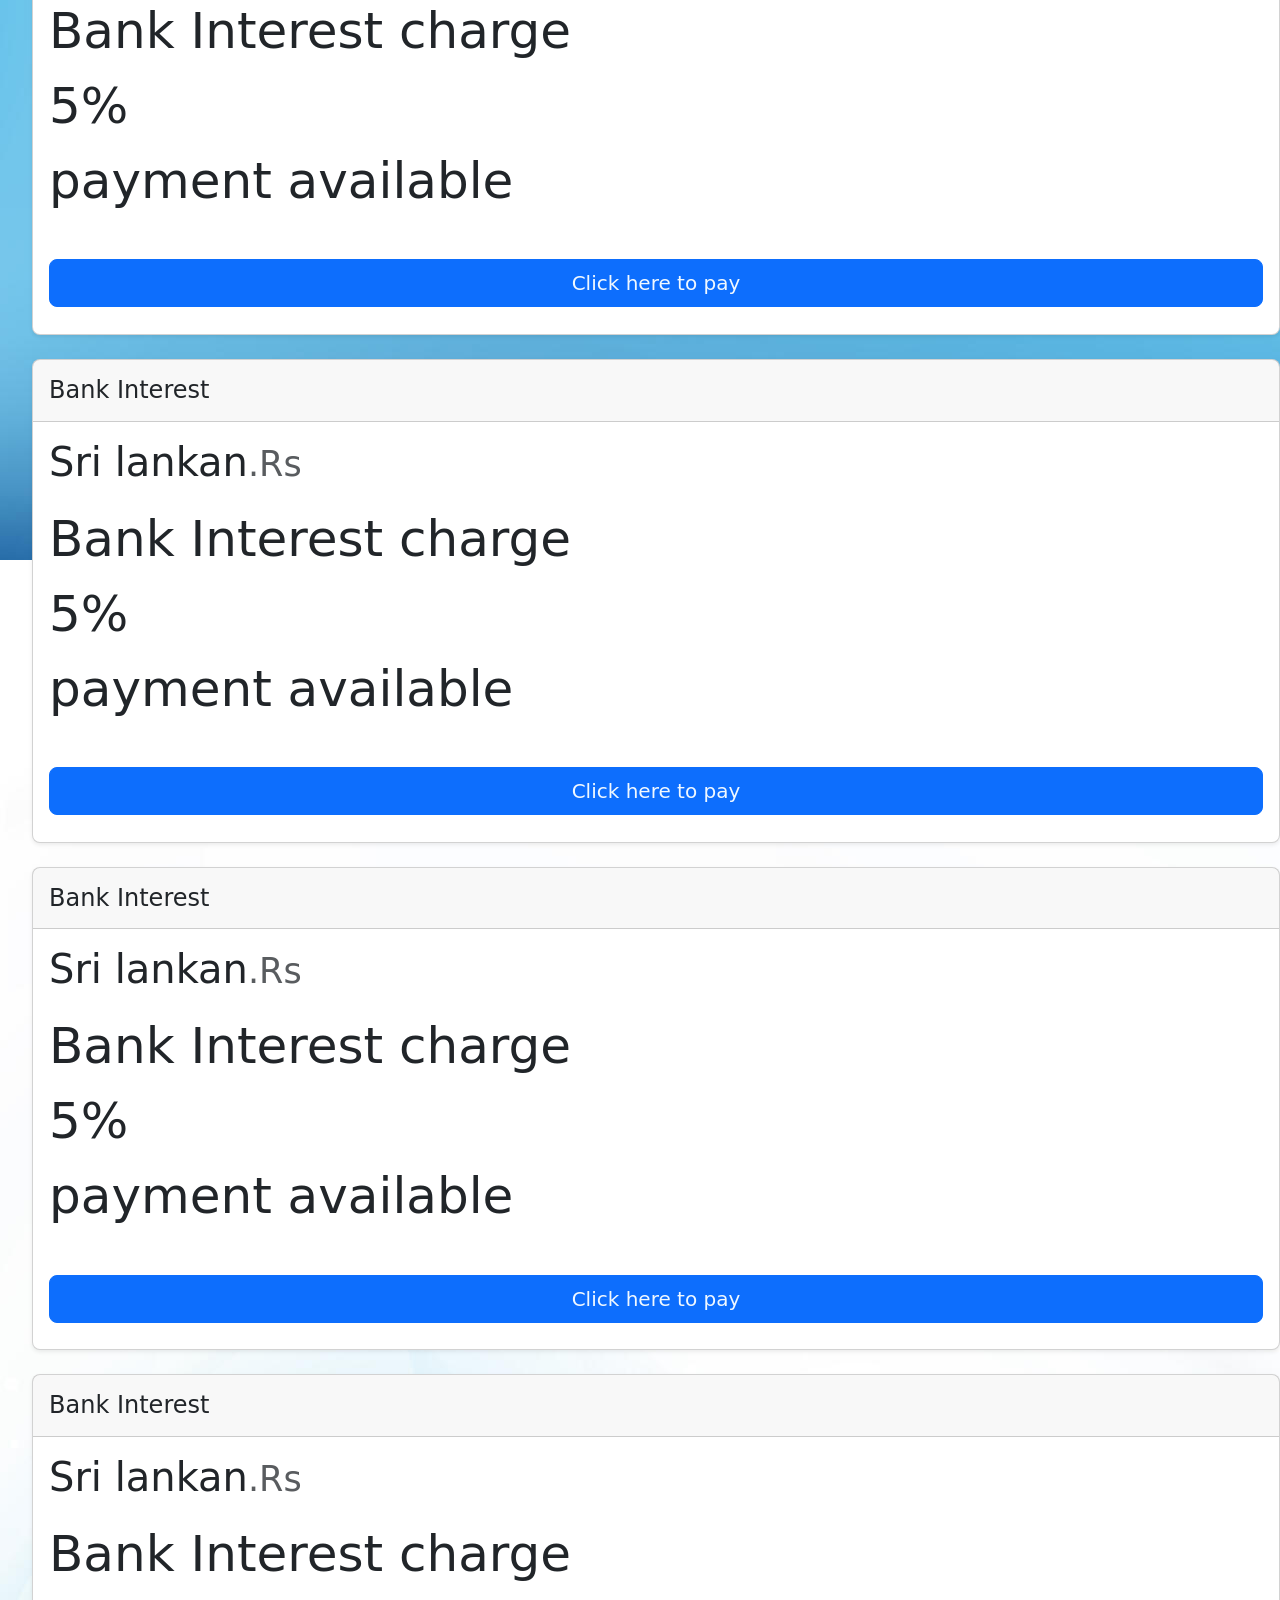
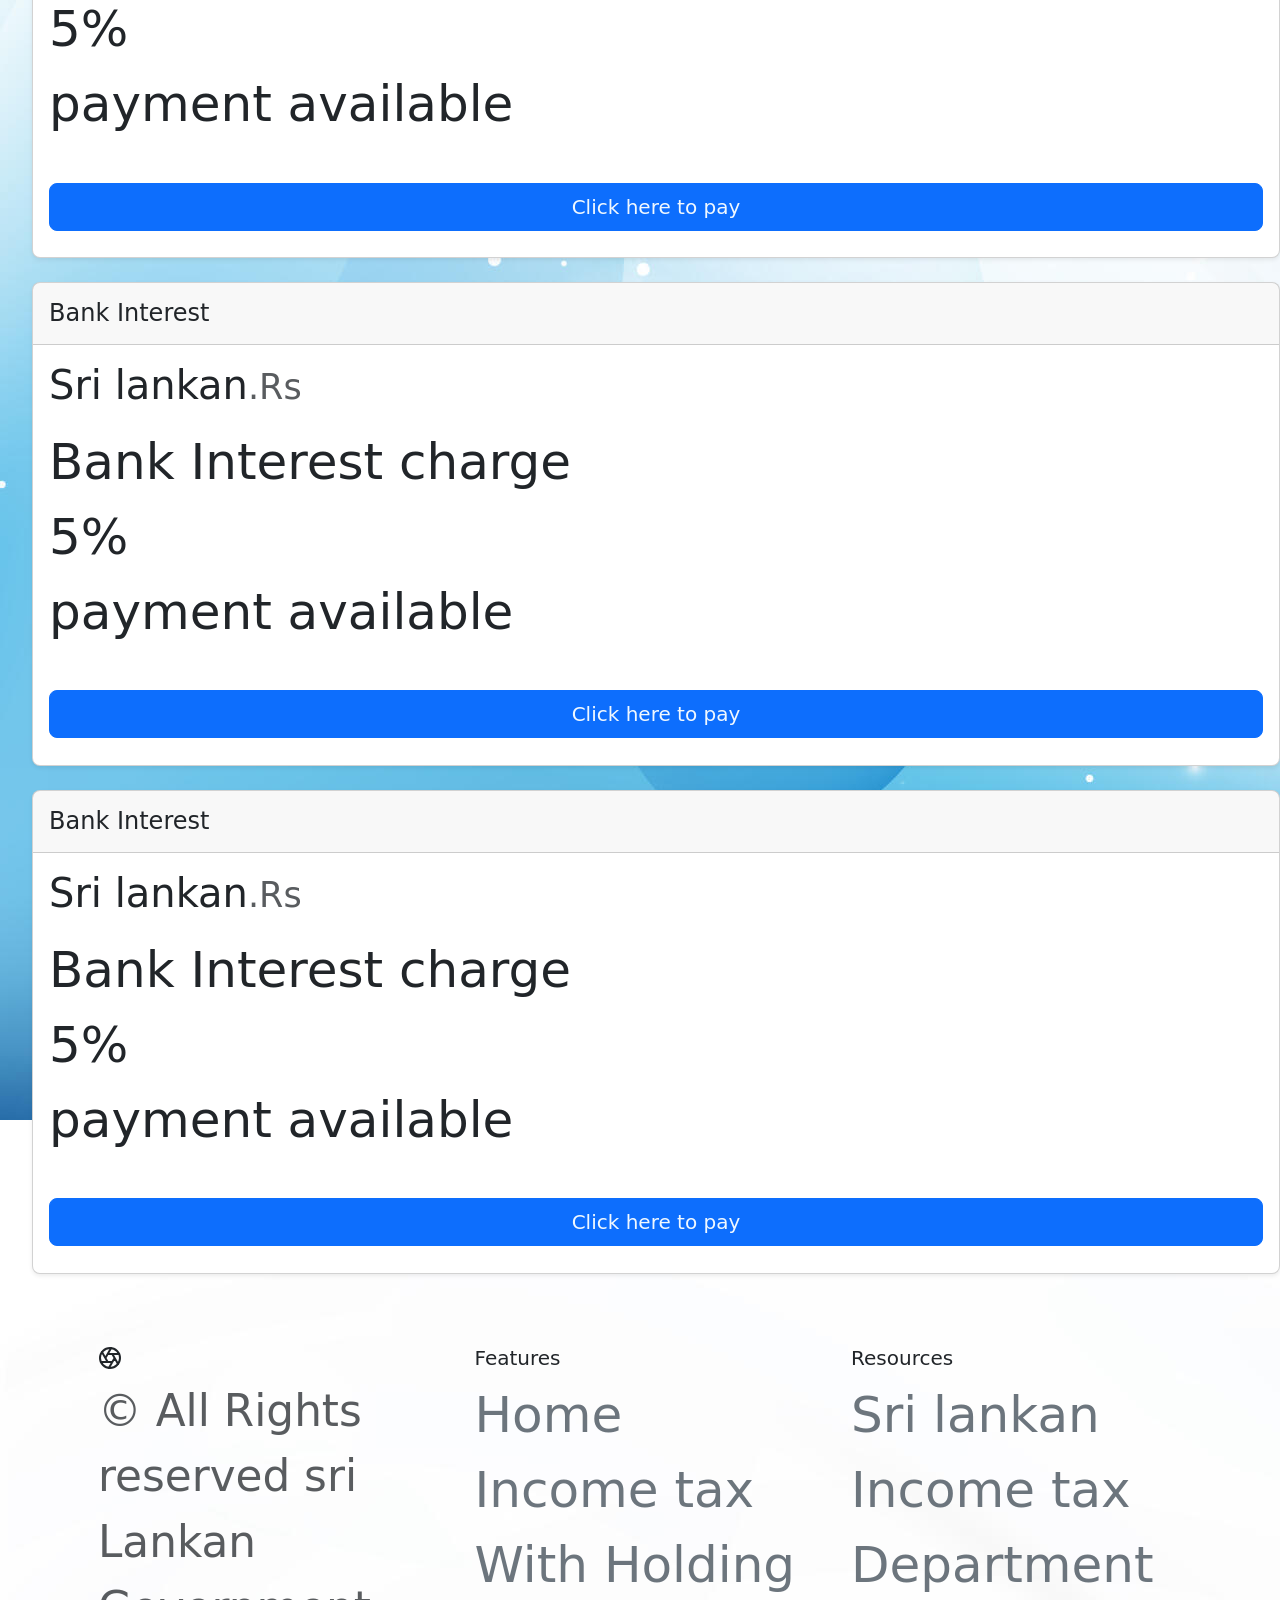
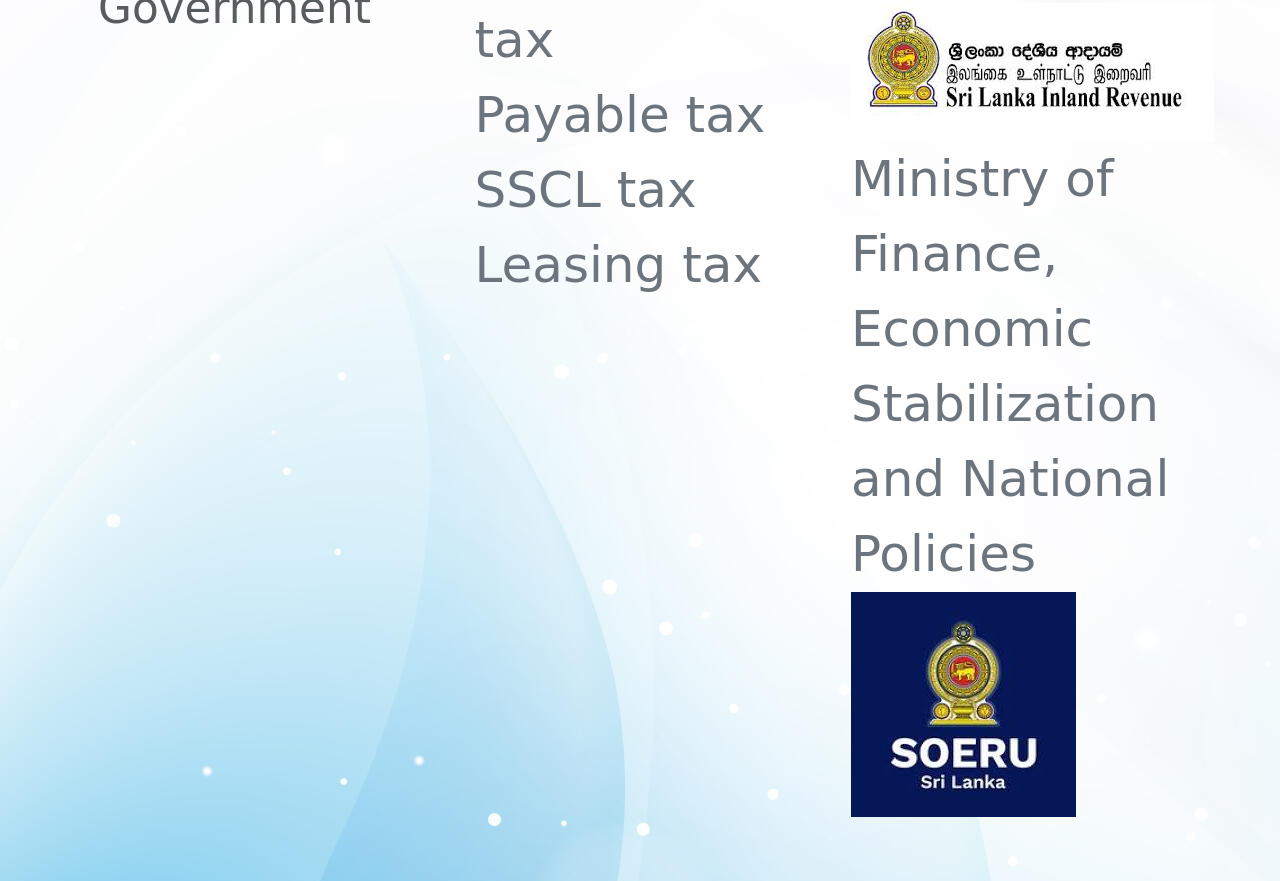
<file: Payable Tax.html>
<!DOCTYPE html>
<html lang="en">

<head>
    <meta charset="UTF-8">
    <meta name="viewport" content="width=device-width, initial-scale=1.0">
    <title>Document</title>

    <link href="https://cdn.jsdelivr.net/npm/bootstrap@5.3.8/dist/css/bootstrap.min.css" rel="stylesheet"
        integrity="sha384-sRIl4kxILFvY47J16cr9ZwB07vP4J8+LH7qKQnuqkuIAvNWLzeN8tE5YBujZqJLB" crossorigin="anonymous">
    <link rel="stylesheet" href="assets/css/style.css">
</head>

<body>

    <body background="assets/img/119227-blue-and-white-abstract-background-image.jpg"></body>


    <nav class="navbar navbar-expand-md bg-dark sticky-top border-bottom" data-bs-theme="dark">
        <div class="container"> <a class="navbar-brand d-md-none" href="#"> <svg class="bi" width="24" height="24"
                    aria-hidden="true">
                    <use xlink:href="#aperture"></use>
                </svg>
                Aperture
            </a> <button class="navbar-toggler" type="button" data-bs-toggle="offcanvas" data-bs-target="#offcanvas"
                aria-controls="offcanvas" aria-label="Toggle navigation"> <span class="navbar-toggler-icon"></span>
            </button>
            <div class="offcanvas offcanvas-end" tabindex="-1" id="offcanvas" aria-labelledby="offcanvasLabel">
                <div class="offcanvas-header">
                    <h5 class="offcanvas-title" id="offcanvasLabel">Aperture</h5> <button type="button"
                        class="btn-close" data-bs-dismiss="offcanvas" aria-label="Close"></button>
                </div>
                <div class="offcanvas-body">
                    <ul class="navbar-nav flex-grow-1 justify-content-between">
                        <li class="nav-item"><a class="nav-link" href="#" aria-label="Aperture"> <svg class="bi"
                                    width="24" height="24" aria-hidden="true">
                                    <use xlink:href="#aperture"></use>
                                </svg> </a></li>
                        <li class="nav-item"><a class="nav-link" href="index.html">Home</a></li>
                        <li class="nav-item"><a class="nav-link" href="incometax.html">Income tax</a></li>
                        <li class="nav-item"><a class="nav-link" href="Payable Tax.html">Payable tax</a></li>
                        <li class="nav-item"><a class="nav-link" href="Withholdingtax.html">Withholding Tax</a></li>
                        <li class="nav-item"><a class="nav-link" href="SSCL.html">SSCL Tax</a></li>
                        <li class="nav-item"><a class="nav-link" href="Leasing Calculations.html">Leasing Tax</a></li>
                        <li class="nav-item"><a class="nav-link" href="checkout.html" aria-label="Cart"> <svg class="bi"
                                    width="24" height="24" aria-hidden="true">
                                    <use xlink:href="#cart"></use>
                                </svg> </a></li>
                    </ul>
                </div>
            </div>
        </div>
    </nav>



</body>


<p>

    <dd>

        <body style="font-size: 50px;">Payable Tax</body>
    </dd>
<ul>

    <body style="font-size: 32px;">
        Payable Tax refers to the total amount of tax that must be paid on a transaction. In this SSCL calculator, it
        includes:
        <li>Sale Tax (2.5%): A fixed percentage applied directly to the original amount.</li>
        <li>VAT (15%): Calculated on the amount after adding Sale Tax.</li>
        <li> SSCL Tax Total: The sum of Sale Tax and VAT.</li>
        <li>The Payable Tax is the total of these two components. It represents the tax burden added to the original
            amount and helps users understand how much extra they are paying due to SSCL regulations.</li>


        <img src="assets/img/images (5).jpeg" alt="">


        <div class="col">
            <div class="card mb-4 rounded-3 shadow-sm">
                <div class="card-header py-3">
                    <h4 class="my-0 fw-normal">Bank Interest</h4>
                </div>
                <div class="card-body">
                    <h1 class="card-title pricing-card-title">Sri lankan<small
                            class="text-body-secondary fw-light">.Rs</small></h1>
                    <h1 class="card-title pricing-card-title"><small class="text-body-secondary fw-light"></small></h1>
                    <ul class="list-unstyled mt-3 mb-4">
                        <li>Bank Interest charge</li>
                        <li>5%</li>

                        <li>payment available</li>
                    </ul> <button type="button" class="w-100 btn btn-lg btn-primary"><a href="checkout.html"></a>
                        <font style="color: aliceblue;">Click here to pay</font>
                        </a>
                    </button>
                </div>
            </div>
        </div>

        <div class="col">
            <div class="card mb-4 rounded-3 shadow-sm">
                <div class="card-header py-3">
                    <h4 class="my-0 fw-normal">Bank Interest</h4>
                </div>
                <div class="card-body">
                    <h1 class="card-title pricing-card-title">Sri lankan<small
                            class="text-body-secondary fw-light">.Rs</small></h1>
                    <h1 class="card-title pricing-card-title"><small class="text-body-secondary fw-light"></small></h1>
                    <ul class="list-unstyled mt-3 mb-4">
                        <li>Bank Interest charge</li>
                        <li>5%</li>

                        <li>payment available</li>
                    </ul> <button type="button" class="w-100 btn btn-lg btn-primary"><a href="checkout.html"></a>
                        <font style="color: aliceblue;">Click here to pay</font>
                        </a>
                    </button>
                </div>
            </div>
        </div>


        <div class="col">
            <div class="card mb-4 rounded-3 shadow-sm">
                <div class="card-header py-3">
                    <h4 class="my-0 fw-normal">Bank Interest</h4>
                </div>
                <div class="card-body">
                    <h1 class="card-title pricing-card-title">Sri lankan<small
                            class="text-body-secondary fw-light">.Rs</small></h1>
                    <h1 class="card-title pricing-card-title"><small class="text-body-secondary fw-light"></small></h1>
                    <ul class="list-unstyled mt-3 mb-4">
                        <li>Bank Interest charge</li>
                        <li>5%</li>

                        <li>payment available</li>
                    </ul> <button type="button" class="w-100 btn btn-lg btn-primary"><a href="checkout.html"></a>
                        <font style="color: aliceblue;">Click here to pay</font>
                        </a>
                    </button>
                </div>
            </div>
        </div>



        <div class="col">
            <div class="card mb-4 rounded-3 shadow-sm">
                <div class="card-header py-3">
                    <h4 class="my-0 fw-normal">Bank Interest</h4>
                </div>
                <div class="card-body">
                    <h1 class="card-title pricing-card-title">Sri lankan<small
                            class="text-body-secondary fw-light">.Rs</small></h1>
                    <h1 class="card-title pricing-card-title"><small class="text-body-secondary fw-light"></small></h1>
                    <ul class="list-unstyled mt-3 mb-4">
                        <li>Bank Interest charge</li>
                        <li>5%</li>

                        <li>payment available</li>
                    </ul> <button type="button" class="w-100 btn btn-lg btn-primary"><a href="checkout.html"></a>
                        <font style="color: aliceblue;">Click here to pay</font>
                        </a>
                    </button>
                </div>
            </div>
        </div>


        <div class="col">
            <div class="card mb-4 rounded-3 shadow-sm">
                <div class="card-header py-3">
                    <h4 class="my-0 fw-normal">Bank Interest</h4>
                </div>
                <div class="card-body">
                    <h1 class="card-title pricing-card-title">Sri lankan<small
                            class="text-body-secondary fw-light">.Rs</small></h1>
                    <h1 class="card-title pricing-card-title"><small class="text-body-secondary fw-light"></small></h1>
                    <ul class="list-unstyled mt-3 mb-4">
                        <li>Bank Interest charge</li>
                        <li>5%</li>

                        <li>payment available</li>
                    </ul> <button type="button" class="w-100 btn btn-lg btn-primary"><a href="checkout.html"></a>
                        <font style="color: aliceblue;">Click here to pay</font>
                        </a>
                    </button>
                </div>
            </div>
        </div>


        <div class="col">
            <div class="card mb-4 rounded-3 shadow-sm">
                <div class="card-header py-3">
                    <h4 class="my-0 fw-normal">Bank Interest</h4>
                </div>
                <div class="card-body">
                    <h1 class="card-title pricing-card-title">Sri lankan<small
                            class="text-body-secondary fw-light">.Rs</small></h1>
                    <h1 class="card-title pricing-card-title"><small class="text-body-secondary fw-light"></small></h1>
                    <ul class="list-unstyled mt-3 mb-4">
                        <li>Bank Interest charge</li>
                        <li>5%</li>

                        <li>payment available</li>
                    </ul> <button type="button" class="w-100 btn btn-lg btn-primary"><a href="checkout.html"></a>
                        <font style="color: aliceblue;">Click here to pay</font>
                        </a>
                    </button>
                </div>
            </div>
        </div>










        <footer class="container py-5">
            <div class="row">
                <div class="col-12 col-md"> <svg xmlns="http://www.w3.org/2000/svg" width="24" height="24" fill="none"
                        stroke="currentColor" stroke-linecap="round" stroke-linejoin="round" stroke-width="2"
                        class="d-block mb-2" role="img" viewBox="0 0 24 24">
                        <title>Product</title>
                        <circle cx="12" cy="12" r="10"></circle>
                        <path
                            d="M14.31 8l5.74 9.94M9.69 8h11.48M7.38 12l5.74-9.94M9.69 16L3.95 6.06M14.31 16H2.83m13.79-4l-5.74 9.94">
                        </path>
                    </svg> <small class="d-block mb-3 text-body-secondary">© All Rights reserved sri Lankan
                        Government</small> </div>
                <div class="col-6 col-md">
                    <h5>Features</h5>
                    <ul class="list-unstyled text-small">
                        <li><a class="link-secondary text-decoration-none" href="index.html">Home</a></li>
                        <li><a class="link-secondary text-decoration-none" href="incomeTax.html">Income tax</a></li>
                        <li><a class="link-secondary text-decoration-none" href="Witdrawal tax.html">With Holding
                                tax</a></li>
                        <li><a class="link-secondary text-decoration-none" href="Payable Tax.html">Payable tax</a>
                        </li>
                        <li><a class="link-secondary text-decoration-none" href="SSCL.html">SSCL tax</a></li>
                        <li><a class="link-secondary text-decoration-none" href="Leasing Calculations.html">Leasing
                                tax</a></li>
                    </ul>
                </div>
                <div class="col-6 col-md">
                    <h5>Resources</h5>
                    <ul class="list-unstyled text-small">
                        <li><a class="link-secondary text-decoration-none"
                                href="https://eservices.ird.gov.lk/Authentication/LoginEntry?ReturnUrl=%2fDashboard%2fShowDashboard">Sri
                                lankan Income tax Department</a></li><img src="assets/img/images (3).jpeg" alt="">
                        <li><a class="link-secondary text-decoration-none" href=""></a></li>

                        <li><a class="link-secondary text-decoration-none" href="https://www.treasury.gov.lk/">
                                Ministry
                                of Finance, Economic Stabilization and National Policies
                            </a></li><img src="assets/img/images (4).jpeg" alt="">
                        <li><a class="link-secondary text-decoration-none" href="https://www.gov.lk/" National
                                Government Portal (GOV.LK)></a></li>
                    </ul>
                </div>


            </div>
        </footer>



        <script src="https://cdn.jsdelivr.net/npm/bootstrap@5.3.8/dist/js/bootstrap.bundle.min.js"
            integrity="sha384-FKyoEForCGlyvwx9Hj09JcYn3nv7wiPVlz7YYwJrWVcXK/BmnVDxM+D2scQbITxI"
            crossorigin="anonymous"></script>
    </body>

</html>
</file>
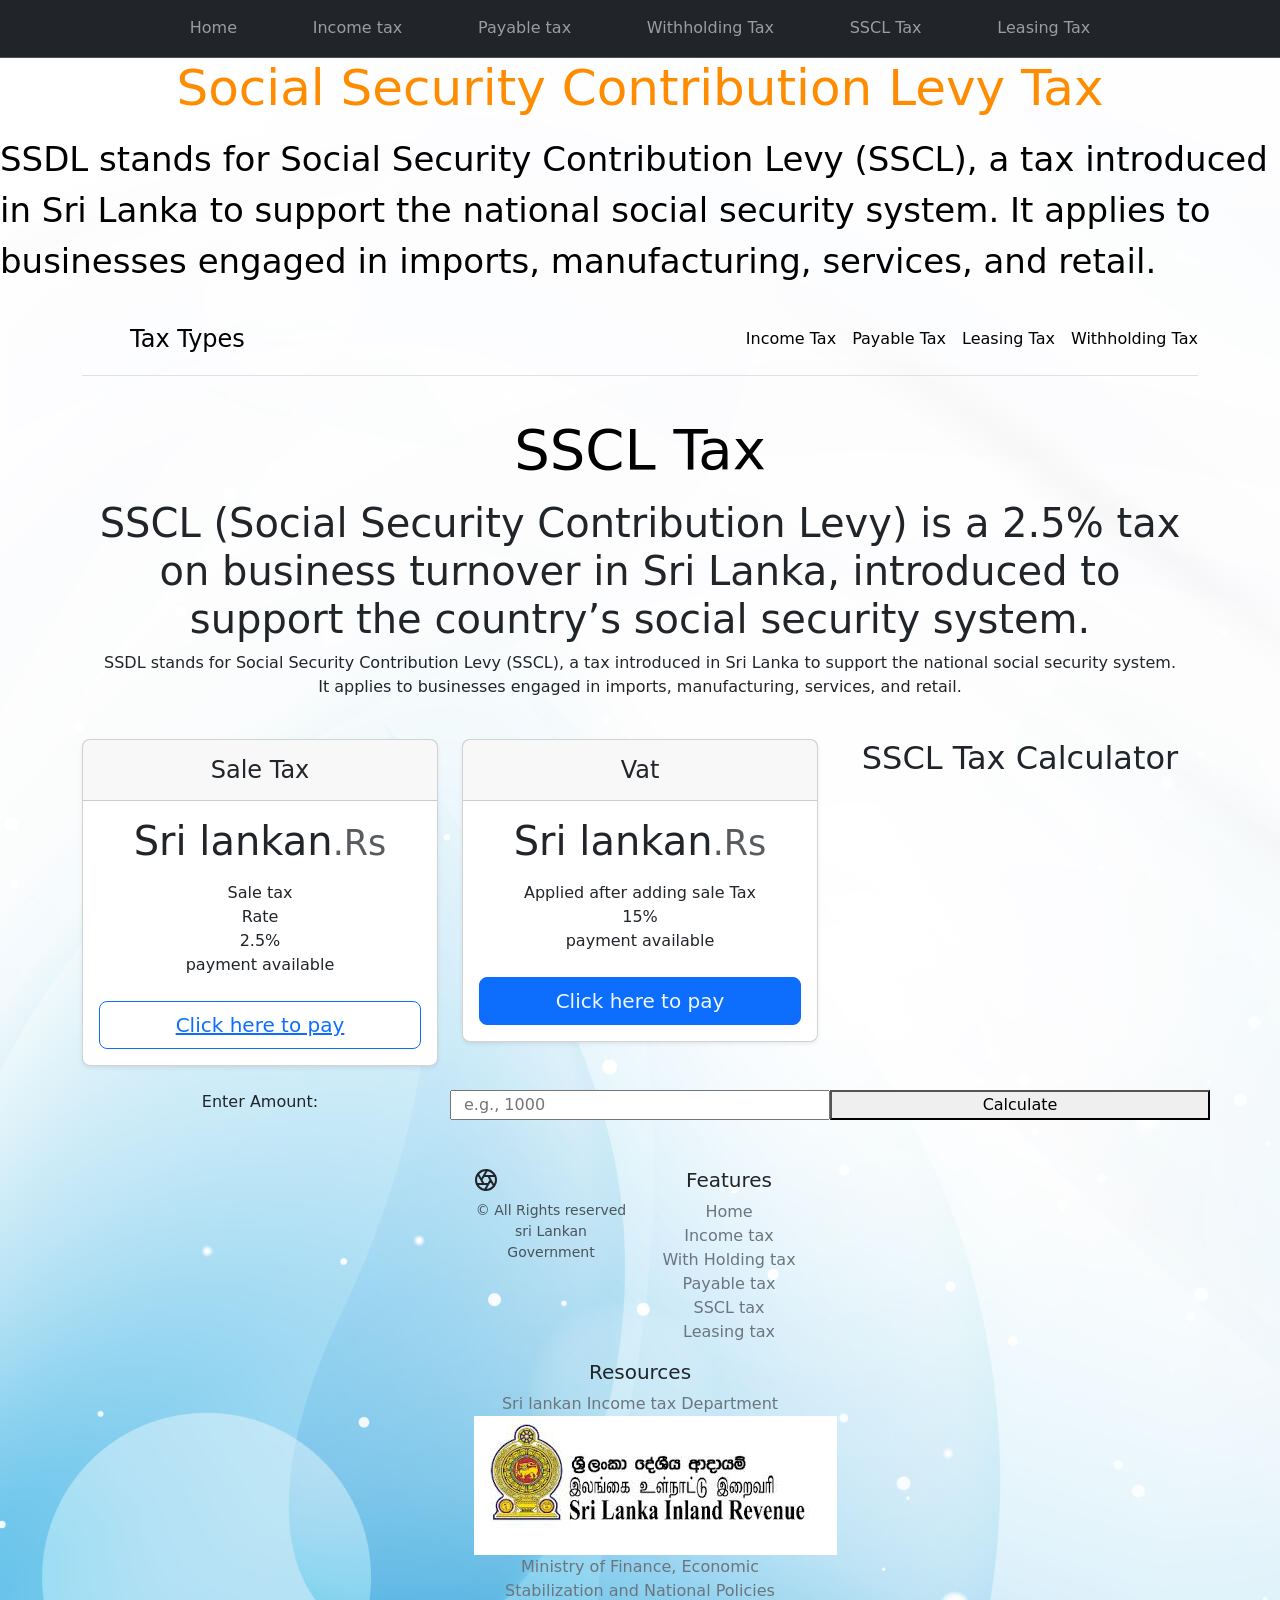
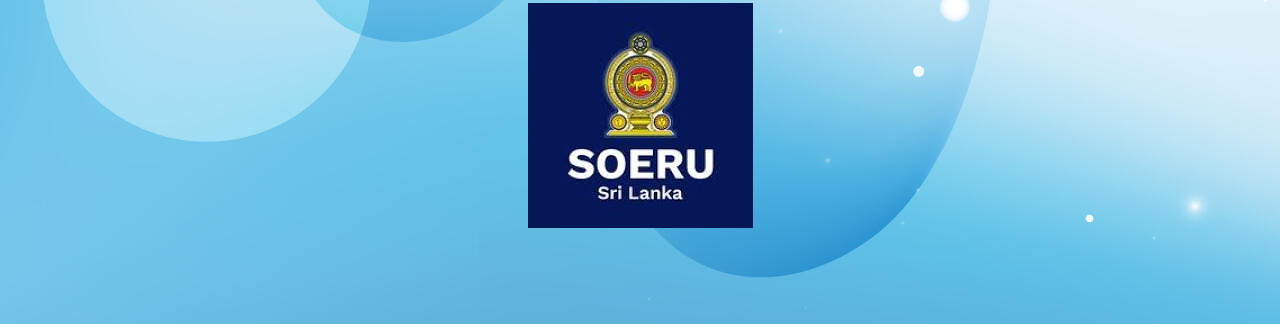
<file: SSCL.html>
<!DOCTYPE html>
<html lang="en">

<head>
    <meta charset="UTF-8">
    <meta name="viewport" content="width=device-width, initial-scale=1.0">
    <title>Document</title>

    <link href="https://cdn.jsdelivr.net/npm/bootstrap@5.3.8/dist/css/bootstrap.min.css" rel="stylesheet"
        integrity="sha384-sRIl4kxILFvY47J16cr9ZwB07vP4J8+LH7qKQnuqkuIAvNWLzeN8tE5YBujZqJLB" crossorigin="anonymous">
    <link rel="stylesheet" href="assets/css/style.css">
</head>

<body>

    <body background="assets/img/119227-blue-and-white-abstract-background-image.jpg"></body>

    <nav class="navbar navbar-expand-md bg-dark sticky-top border-bottom" data-bs-theme="dark">
        <div class="container"> <a class="navbar-brand d-md-none" href="#"> <svg class="bi" width="24" height="24"
                    aria-hidden="true">
                    <use xlink:href="#aperture"></use>
                </svg>
                Aperture
            </a> <button class="navbar-toggler" type="button" data-bs-toggle="offcanvas" data-bs-target="#offcanvas"
                aria-controls="offcanvas" aria-label="Toggle navigation"> <span class="navbar-toggler-icon"></span>
            </button>
            <div class="offcanvas offcanvas-end" tabindex="-1" id="offcanvas" aria-labelledby="offcanvasLabel">
                <div class="offcanvas-header">
                    <h5 class="offcanvas-title" id="offcanvasLabel">Aperture</h5> <button type="button"
                        class="btn-close" data-bs-dismiss="offcanvas" aria-label="Close"></button>
                </div>
                <div class="offcanvas-body">
                    <ul class="navbar-nav flex-grow-1 justify-content-between">
                        <li class="nav-item"><a class="nav-link" href="#" aria-label="Aperture"> <svg class="bi"
                                    width="24" height="24" aria-hidden="true">
                                    <use xlink:href="#aperture"></use>
                                </svg> </a></li>
                        <li class="nav-item"><a class="nav-link" href="index.html">Home</a></li>
                        <li class="nav-item"><a class="nav-link" href="incometax.html">Income tax</a></li>
                        <li class="nav-item"><a class="nav-link" href="Payable Tax.html">Payable tax</a></li>
                        <li class="nav-item"><a class="nav-link" href="Withholdingtax.html">Withholding Tax</a></li>
                        <li class="nav-item"><a class="nav-link" href="SSCL.html">SSCL Tax</a></li>
                        <li class="nav-item"><a class="nav-link" href="Leasing Calculations.html">Leasing Tax</a></li>
                        <li class="nav-item"><a class="nav-link" href="checkout.html" aria-label="Cart"> <svg class="bi"
                                    width="24" height="24" aria-hidden="true">
                                    <use xlink:href="#cart"></use>
                                </svg> </a></li>
                    </ul>
                </div>
            </div>
        </div>
    </nav>



    <h1>
        <font style="color: darkorange;">
            <font style="font-size: 50px;">
                <p align="center">Social Security Contribution Levy Tax</p>
    </h1>
    </font>
    </font>

    <p>
        <font style="font-size: 34px;">
            <font style="color:black;">SSDL stands for Social Security Contribution Levy (SSCL), a tax introduced in Sri
                Lanka to support the national social security system. It applies to businesses engaged in imports,
                manufacturing, services, and retail.</font>
        </font>
    </p>


    <div class="container py-3">
        <header>
            <div class="d-flex flex-column flex-md-row align-items-center pb-3 mb-4 border-bottom"> <a href="/"
                    class="d-flex align-items-center link-body-emphasis text-decoration-none"> <svg
                        xmlns="http://www.w3.org/2000/svg" width="40" height="32" class="me-2" viewBox="0 0 118 94"
                        role="img">
                        <span class="fs-4">Tax Types</span> </a>
                <nav class="d-inline-flex mt-2 mt-md-0 ms-md-auto"> <a
                        class="me-3 py-2 link-body-emphasis text-decoration-none" href="incomeTax.html">Income Tax</a>
                    <a class="me-3 py-2 link-body-emphasis text-decoration-none" href="Payable Tax.html">Payable Tax</a>
                    <a class="me-3 py-2 link-body-emphasis text-decoration-none"
                        href="Leasing Calculations.html">Leasing Tax</a> <a
                        class="py-2 link-body-emphasis text-decoration-none" href="Withholdingtax.html">Withholding
                        Tax</a> </nav>

                </svg>
            </div>
            <div class="pricing-header p-3 pb-md-4 mx-auto text-center">
                <h1 class="display-4 fw-normal text-body-emphasis">SSCL Tax</h1>
                <p class="fs-5 text-body-secondary">
                <h1>SSCL (Social Security Contribution Levy) is a 2.5% tax on business turnover in Sri Lanka, introduced
                    to support the country’s social security system. </h1>
                SSDL stands for Social Security Contribution Levy (SSCL), a tax introduced in Sri Lanka to support the
                national social security system. It applies to businesses engaged in imports, manufacturing, services,
                and retail.

                </p>
            </div>
        </header>
        <main>
            <div class="row row-cols-1 row-cols-md-3 mb-3 text-center">
                <div class="col">
                    <div class="card mb-4 rounded-3 shadow-sm">
                        <div class="card-header py-3">
                            <h4 class="my-0 fw-normal">Sale Tax</h4>
                        </div>
                        <div class="card-body">
                            <h1 class="card-title pricing-card-title">Sri lankan<small
                                    class="text-body-secondary fw-light">.Rs</small></h1>
                            <ul class="list-unstyled mt-3 mb-4">
                                <li> Sale tax </li>
                                <li>Rate</li>
                                <li>2.5%</li>
                                <li>payment available</li>
                            </ul> <button type="button" class="w-100 btn btn-lg btn-outline-primary"><a
                                    href="checkout.html">Click here to pay
                                </a></button>
                        </div>
                    </div>
                </div>
                <div class="col">
                    <div class="card mb-4 rounded-3 shadow-sm">
                        <div class="card-header py-3">
                            <h4 class="my-0 fw-normal">Vat</h4>
                        </div>
                        <div class="card-body">
                            <h1 class="card-title pricing-card-title">Sri lankan<small
                                    class="text-body-secondary fw-light">.Rs</small></h1>
                            <h1 class="card-title pricing-card-title"><small
                                    class="text-body-secondary fw-light"></small></h1>
                            <ul class="list-unstyled mt-3 mb-4">
                                <li>Applied after adding sale Tax</li>
                                <li>15%</li>

                                <li>payment available</li>
                            </ul> <button type="button" class="w-100 btn btn-lg btn-primary"><a
                                    href="checkout.html"></a>
                                <font style="color: aliceblue;">Click here to pay</font>
                                </a>
                            </button>
                        </div>
                    </div>
                </div>


                <h2>SSCL Tax Calculator</h2>
                <label for="amount">Enter Amount:</label>
                <input type="number" id="amount" placeholder="e.g., 1000" />
                <button onclick="calculateSSCL()">Calculate</button>

                <div class="result" id="output"></div>






                <div>
                    <footer class="container py-5">
                        <div class="row">
                            <div class="col-12 col-md"> <svg xmlns="http://www.w3.org/2000/svg" width="24" height="24"
                                    fill="none" stroke="currentColor" stroke-linecap="round" stroke-linejoin="round"
                                    stroke-width="2" class="d-block mb-2" role="img" viewBox="0 0 24 24">
                                    <title>Product</title>
                                    <circle cx="12" cy="12" r="10"></circle>
                                    <path
                                        d="M14.31 8l5.74 9.94M9.69 8h11.48M7.38 12l5.74-9.94M9.69 16L3.95 6.06M14.31 16H2.83m13.79-4l-5.74 9.94">
                                    </path>
                                </svg> <small class="d-block mb-3 text-body-secondary">© All Rights reserved sri Lankan
                                    Government</small> </div>
                            <div class="col-6 col-md">
                                <h5>Features</h5>
                                <ul class="list-unstyled text-small">
                                    <li><a class="link-secondary text-decoration-none" href="index.html">Home</a></li>
                                    <li><a class="link-secondary text-decoration-none" href="incomeTax.html">Income
                                            tax</a></li>
                                    <li><a class="link-secondary text-decoration-none" href="Witdrawal tax.html">With
                                            Holding
                                            tax</a></li>
                                    <li><a class="link-secondary text-decoration-none" href="Payable Tax.html">Payable
                                            tax</a>
                                    </li>
                                    <li><a class="link-secondary text-decoration-none" href="SSCL.html">SSCL tax</a>
                                    </li>
                                    <li><a class="link-secondary text-decoration-none"
                                            href="Leasing Calculations.html">Leasing
                                            tax</a></li>
                                </ul>
                            </div>
                            <div class="col-6 col-md">
                                <h5>Resources</h5>
                                <ul class="list-unstyled text-small">
                                    <li><a class="link-secondary text-decoration-none"
                                            href="https://eservices.ird.gov.lk/Authentication/LoginEntry?ReturnUrl=%2fDashboard%2fShowDashboard">Sri
                                            lankan Income tax Department</a></li><img src="assets/img/images (3).jpeg"
                                        alt="">
                                    <li><a class="link-secondary text-decoration-none" href=""></a></li>

                                    <li><a class="link-secondary text-decoration-none"
                                            href="https://www.treasury.gov.lk/">
                                            Ministry
                                            of Finance, Economic Stabilization and National Policies
                                        </a></li><img src="assets/img/images (4).jpeg" alt="">
                                    <li><a class="link-secondary text-decoration-none" href="https://www.gov.lk/"
                                            National Government Portal (GOV.LK)></a></li>
                                </ul>
                            </div>


                        </div>
                    </footer>


</body>

<script src="https://cdn.jsdelivr.net/npm/bootstrap@5.3.8/dist/js/bootstrap.bundle.min.js"
    integrity="sha384-FKyoEForCGlyvwx9Hj09JcYn3nv7wiPVlz7YYwJrWVcXK/BmnVDxM+D2scQbITxI"
    crossorigin="anonymous"></script>

</html>
</file>
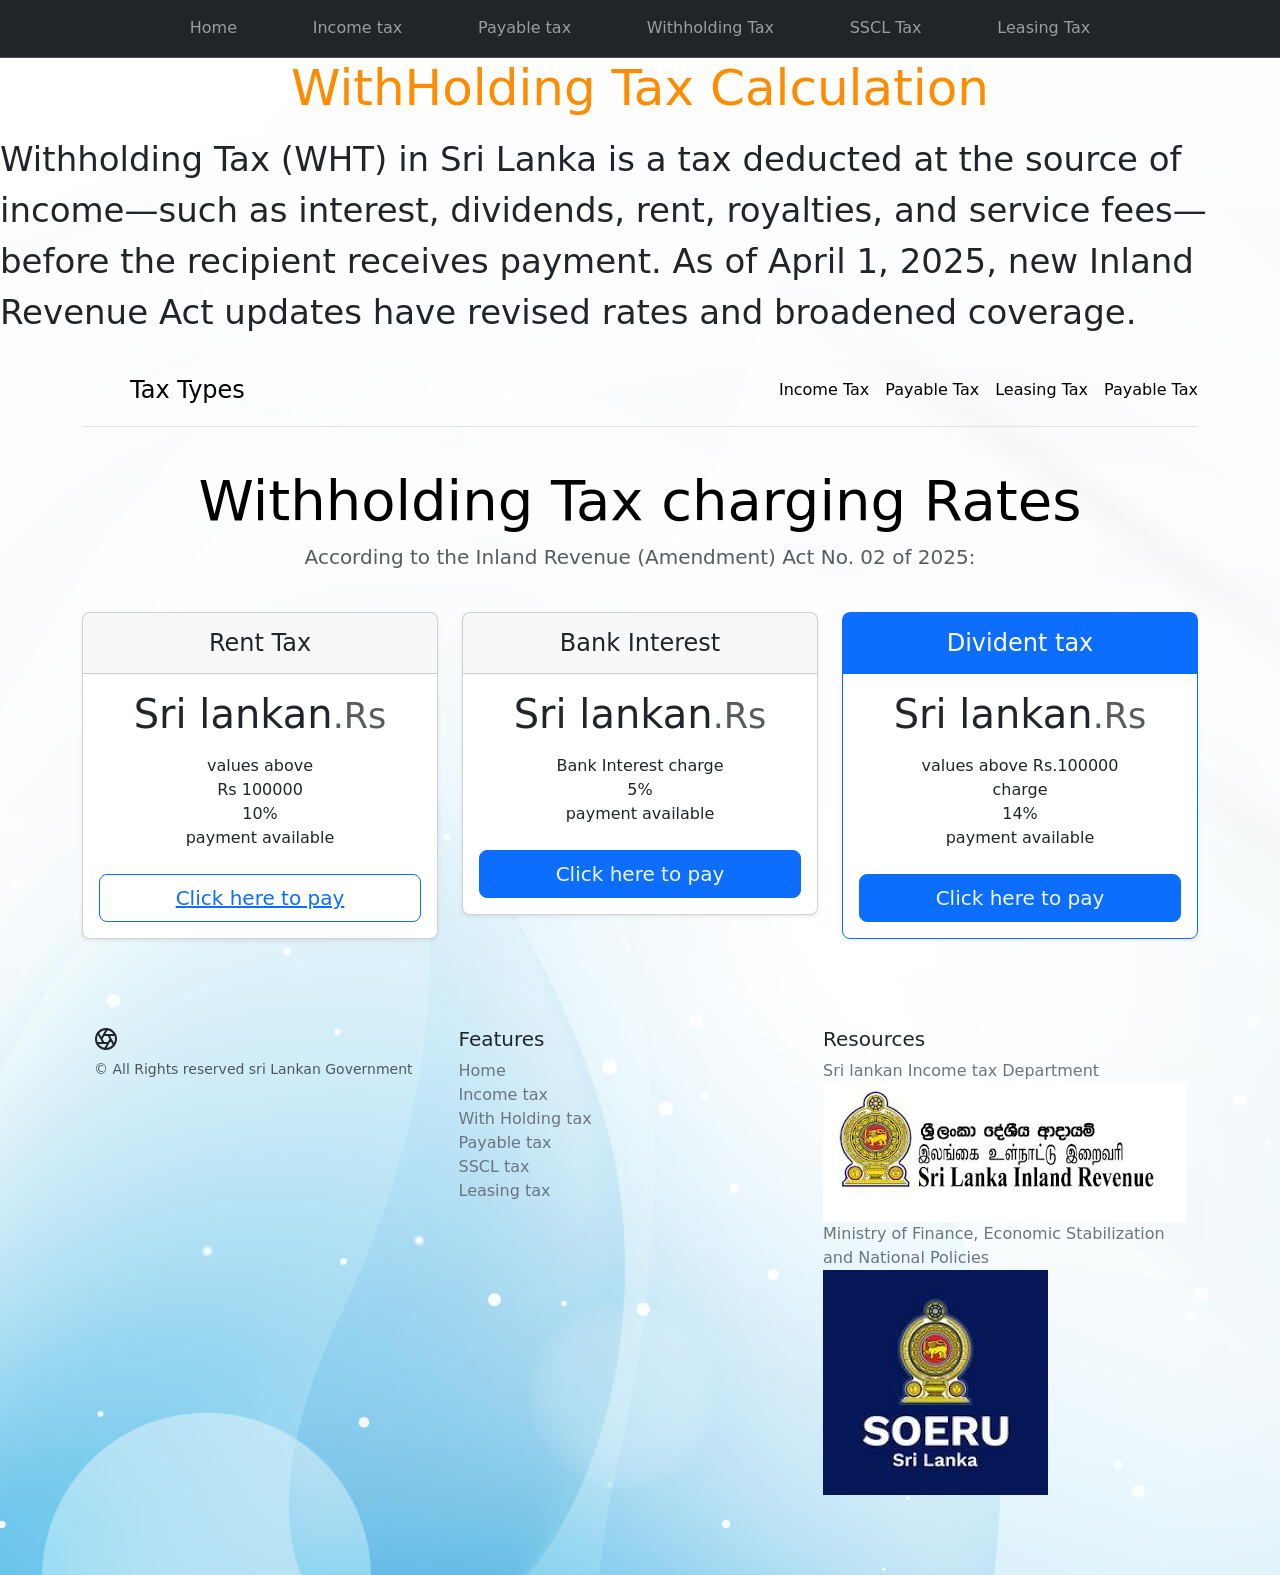
<file: Withholdingtax.html>
<!DOCTYPE html>
<html lang="en">

<head>
    <meta charset="UTF-8">
    <meta name="viewport" content="width=device-width, initial-scale=1.0">
    <title>Document</title>

    <link href="https://cdn.jsdelivr.net/npm/bootstrap@5.3.8/dist/css/bootstrap.min.css" rel="stylesheet"
        integrity="sha384-sRIl4kxILFvY47J16cr9ZwB07vP4J8+LH7qKQnuqkuIAvNWLzeN8tE5YBujZqJLB" crossorigin="anonymous">
    <link rel="stylesheet" href="assets/css/style.css">
</head>

<body>


<body background="assets/img/119227-blue-and-white-abstract-background-image.jpg"></body>



    <nav class="navbar navbar-expand-md bg-dark sticky-top border-bottom" data-bs-theme="dark">
        <div class="container"> <a class="navbar-brand d-md-none" href="#"> <svg class="bi" width="24" height="24"
                    aria-hidden="true">
                    <use xlink:href="#aperture"></use>
                </svg>
                Aperture
            </a> <button class="navbar-toggler" type="button" data-bs-toggle="offcanvas" data-bs-target="#offcanvas"
                aria-controls="offcanvas" aria-label="Toggle navigation"> <span class="navbar-toggler-icon"></span>
            </button>
            <div class="offcanvas offcanvas-end" tabindex="-1" id="offcanvas" aria-labelledby="offcanvasLabel">
                <div class="offcanvas-header">
                    <h5 class="offcanvas-title" id="offcanvasLabel">Aperture</h5> <button type="button"
                        class="btn-close" data-bs-dismiss="offcanvas" aria-label="Close"></button>
                </div>
                <div class="offcanvas-body">
                    <ul class="navbar-nav flex-grow-1 justify-content-between">
                        <li class="nav-item"><a class="nav-link" href="#" aria-label="Aperture"> <svg class="bi"
                                    width="24" height="24" aria-hidden="true">
                                    <use xlink:href="#aperture"></use>
                                </svg> </a></li>
                        <li class="nav-item"><a class="nav-link" href="index.html">Home</a></li>
                        <li class="nav-item"><a class="nav-link" href="incometax.html">Income tax</a></li>
                        <li class="nav-item"><a class="nav-link" href="Payable Tax.html">Payable tax</a></li>
                        <li class="nav-item"><a class="nav-link" href="Withholdingtax.html">Withholding Tax</a></li>
                        <li class="nav-item"><a class="nav-link" href="SSCL.html">SSCL Tax</a></li>
                        <li class="nav-item"><a class="nav-link" href="Leasing Calculations.html">Leasing Tax</a></li>
                        <li class="nav-item"><a class="nav-link" href="checkout.html" aria-label="Cart"> <svg class="bi"
                                    width="24" height="24" aria-hidden="true">
                                    <use xlink:href="#cart"></use>
                                </svg> </a></li>
                    </ul>
                </div>
            </div>
        </div>
    </nav>




    <h1>
        <font style="color: darkorange;">
            <font style="font-size: 50px;"><p align="center">WithHolding Tax Calculation</p>
    </h1>
    </font>
    </font>

    <p>
        <font style="font-size: 34px;">Withholding Tax (WHT) in Sri Lanka is a tax deducted at the source of income—such
            as interest, dividends, rent,
            royalties, and service fees—before the recipient receives payment. As of April 1, 2025, new Inland Revenue
            Act
            updates have revised rates and broadened coverage.</font>
    </p>

    
    <div class="container py-3">
        <header>
            <div class="d-flex flex-column flex-md-row align-items-center pb-3 mb-4 border-bottom"> <a href="/"
                    class="d-flex align-items-center link-body-emphasis text-decoration-none"> <svg
                        xmlns="http://www.w3.org/2000/svg" width="40" height="32" class="me-2" viewBox="0 0 118 94"
                        role="img">
                                             <span class="fs-4">Tax Types</span> </a>
                <nav class="d-inline-flex mt-2 mt-md-0 ms-md-auto"> <a
                        class="me-3 py-2 link-body-emphasis text-decoration-none" href="incomeTax.html">Income Tax</a> <a
                        class="me-3 py-2 link-body-emphasis text-decoration-none" href="Payable Tax.html">Payable Tax</a> <a
                        class="me-3 py-2 link-body-emphasis text-decoration-none" href="Leasing Calculations.html">Leasing Tax</a> <a
                        class="py-2 link-body-emphasis text-decoration-none" href="Payable Tax.html">Payable Tax</a> </nav>
           
                    </svg>
                </div>
            <div class="pricing-header p-3 pb-md-4 mx-auto text-center">
                <h1 class="display-4 fw-normal text-body-emphasis">Withholding Tax charging Rates</h1>
                <p class="fs-5 text-body-secondary"> According to the Inland Revenue (Amendment) Act No. 02 of 2025:  </p>
            </div>
        </header>
        <main>
            <div class="row row-cols-1 row-cols-md-3 mb-3 text-center">
                <div class="col">
                    <div class="card mb-4 rounded-3 shadow-sm">
                        <div class="card-header py-3">
                            <h4 class="my-0 fw-normal"> Rent Tax</h4>
                        </div>
                        <div class="card-body">
                            <h1 class="card-title pricing-card-title">Sri lankan<small
                                    class="text-body-secondary fw-light">.Rs</small></h1>
                            <ul class="list-unstyled mt-3 mb-4">
                                <li> values above </li>
                                <li>Rs 100000</li>
                                <li>10%</li>
                                <li>payment available</li>
                            </ul> <button type="button" class="w-100 btn btn-lg btn-outline-primary"><a
                                    href="checkout.html">Click here to pay
                                </a></button>
                        </div>
                    </div>
                </div>
                <div class="col">
                    <div class="card mb-4 rounded-3 shadow-sm">
                        <div class="card-header py-3">
                            <h4 class="my-0 fw-normal">Bank Interest</h4>
                        </div>
                        <div class="card-body">
                            <h1 class="card-title pricing-card-title">Sri lankan<small
                                    class="text-body-secondary fw-light">.Rs</small></h1>
                            <h1 class="card-title pricing-card-title"><small
                                    class="text-body-secondary fw-light"></small></h1>
                            <ul class="list-unstyled mt-3 mb-4">
                                <li>Bank Interest charge</li>
                                <li>5%</li>

                                <li>payment available</li>
                            </ul> <button type="button" class="w-100 btn btn-lg btn-primary"><a href="checkout.html"></a>
                                    <font style="color: aliceblue;">Click here to pay</font>
                                </a></button>
                        </div>
                    </div>
                </div>
                <div class="col">
                    <div class="card mb-4 rounded-3 shadow-sm border-primary">
                        <div class="card-header py-3 text-bg-primary border-primary">
                            <h4 class="my-0 fw-normal">Divident tax</h4>
                        </div>
                        <div class="card-body">
                            <h1 class="card-title pricing-card-title">Sri lankan<small
                                    class="text-body-secondary fw-light">.Rs</small></h1>
                            <ul class="list-unstyled mt-3 mb-4">
                                <li>values above Rs.100000</li>
                                <li>charge</li>
                                <li>14% </li>
                                <li>payment available</li>
                            </ul> <button type="button" class="w-100 btn btn-lg btn-primary"><a
                                    href="checkout.html"><font style="color: aliceblue;">Click here to pay</font></a></button>
                        </div>
                    </div>
                </div>
            </div>








            <footer class="container py-5">




                <div class="row">
                    <div class="col-12 col-md"> <svg xmlns="http://www.w3.org/2000/svg" width="24" height="24"
                            fill="none" stroke="currentColor" stroke-linecap="round" stroke-linejoin="round"
                            stroke-width="2" class="d-block mb-2" role="img" viewBox="0 0 24 24">
                            <title>Product</title>
                            <circle cx="12" cy="12" r="10"></circle>
                            <path
                                d="M14.31 8l5.74 9.94M9.69 8h11.48M7.38 12l5.74-9.94M9.69 16L3.95 6.06M14.31 16H2.83m13.79-4l-5.74 9.94">
                            </path>
                        </svg> <small class="d-block mb-3 text-body-secondary">© All Rights reserved sri Lankan
                            Government</small> </div>
                    <div class="col-6 col-md">
                        <h5>Features</h5>
                        <ul class="list-unstyled text-small">
                            <li><a class="link-secondary text-decoration-none" href="index.html">Home</a></li>
                            <li><a class="link-secondary text-decoration-none" href="incomeTax.html">Income tax</a></li>
                            <li><a class="link-secondary text-decoration-none" href="Witdrawal tax.html">With Holding
                                    tax</a></li>
                            <li><a class="link-secondary text-decoration-none" href="Payable Tax.html">Payable tax</a>
                            </li>
                            <li><a class="link-secondary text-decoration-none" href="SSCL.html">SSCL tax</a></li>
                            <li><a class="link-secondary text-decoration-none" href="Leasing Calculations.html">Leasing
                                    tax</a></li>
                        </ul>
                    </div>
                    <div class="col-6 col-md">
                        <h5>Resources</h5>
                        <ul class="list-unstyled text-small">
                            <li><a class="link-secondary text-decoration-none"
                                    href="https://eservices.ird.gov.lk/Authentication/LoginEntry?ReturnUrl=%2fDashboard%2fShowDashboard">Sri
                                    lankan Income tax Department</a></li><img src="assets/img/images (3).jpeg" alt="">
                            <li><a class="link-secondary text-decoration-none" href=""></a></li>

                            <li><a class="link-secondary text-decoration-none" href="https://www.treasury.gov.lk/">
                                    Ministry
                                    of Finance, Economic Stabilization and National Policies
                                </a></li><img src="assets/img/images (4).jpeg" alt="">
                            <li><a class="link-secondary text-decoration-none" href="https://www.gov.lk/" National
                                    Government Portal (GOV.LK)></a></li>
                        </ul>
                    </div>


                </div>
            </footer>


</body>




<script src="https://cdn.jsdelivr.net/npm/bootstrap@5.3.8/dist/js/bootstrap.bundle.min.js"
    integrity="sha384-FKyoEForCGlyvwx9Hj09JcYn3nv7wiPVlz7YYwJrWVcXK/BmnVDxM+D2scQbITxI"
    crossorigin="anonymous"></script>

</html>
</file>
<file: assets/css/style.css>
.body{
    height: 1000px;
    width: 1000px;
    border: 0ch;
}
.gov{
    height: 30px;
    width: 30px;
}
.bg{

height: 600px;
    width:600px;

}
.lease{

height: 600px;
    width:900px;
    padding-right: 0cqh;
    background-image: -moz-repeating-linear-gradient();
    box-shadow: 0cqmin;

}
</file>
